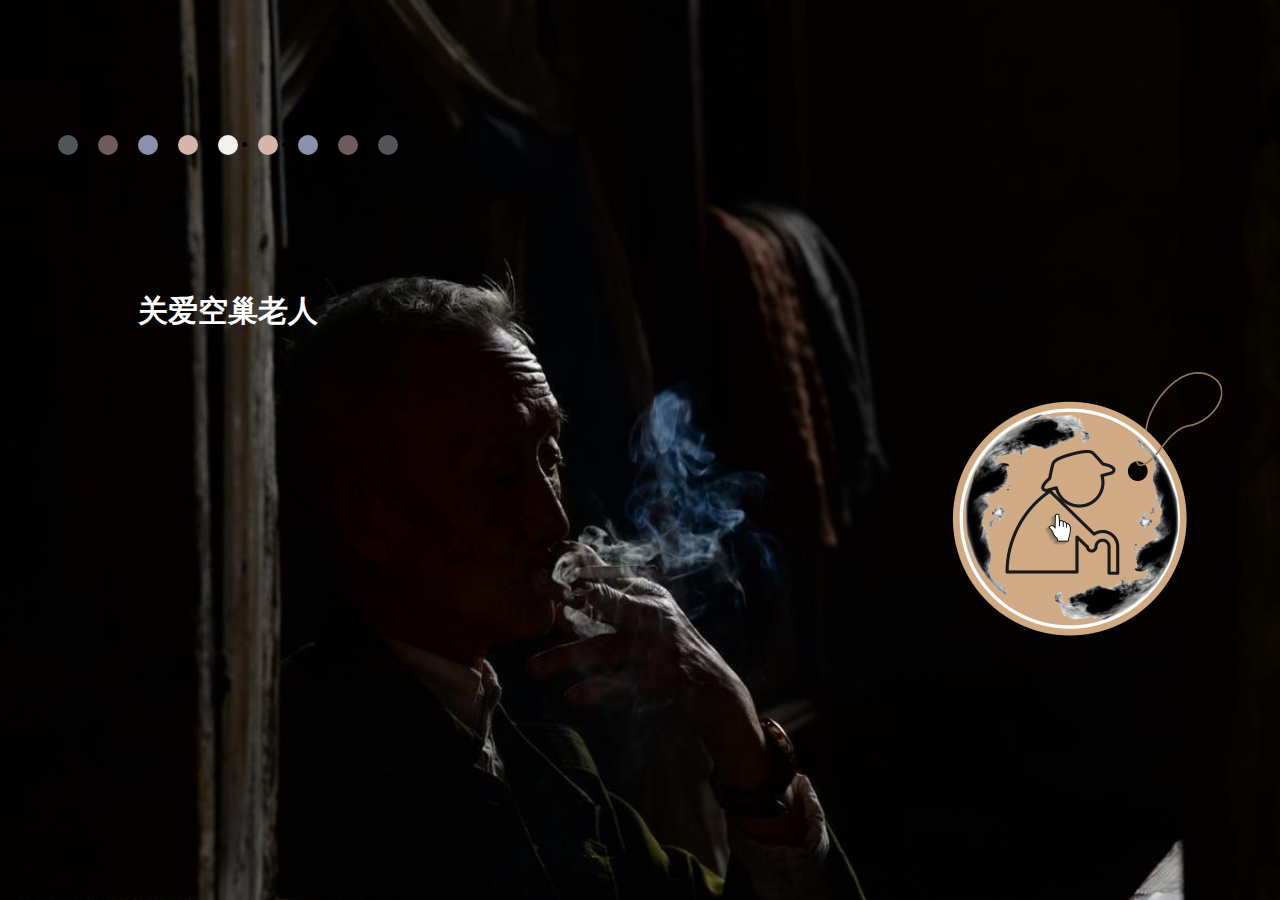
<file: index.html/index.html>
<!DOCTYPE html>
<html>
<head>
    <meta charset="utf-8">
    <title>进入页</title>
    <link rel="stylesheet" href="CSS/setting.css" />
</head>

<body class="heart">
	<div> <ul>
      <li></li>
      <li></li>
      <li></li>
      <li></li>
      <li></li>
      <li></li>
      <li></li>
      <li></li>
      <li></li>
    </ul>
	</div>
	
    <div class="paper-flip">
      <div class="image-layer">
		  <div class="image-p">
			  <p>
				  <a href="aboutUs/inpage.html">点击进入我们</a>
			  </p>
		  </div>
        	<img src="img/photograph.png" alt="进入页图片">
		</div>
	</div>
</body>
</html>
</file>
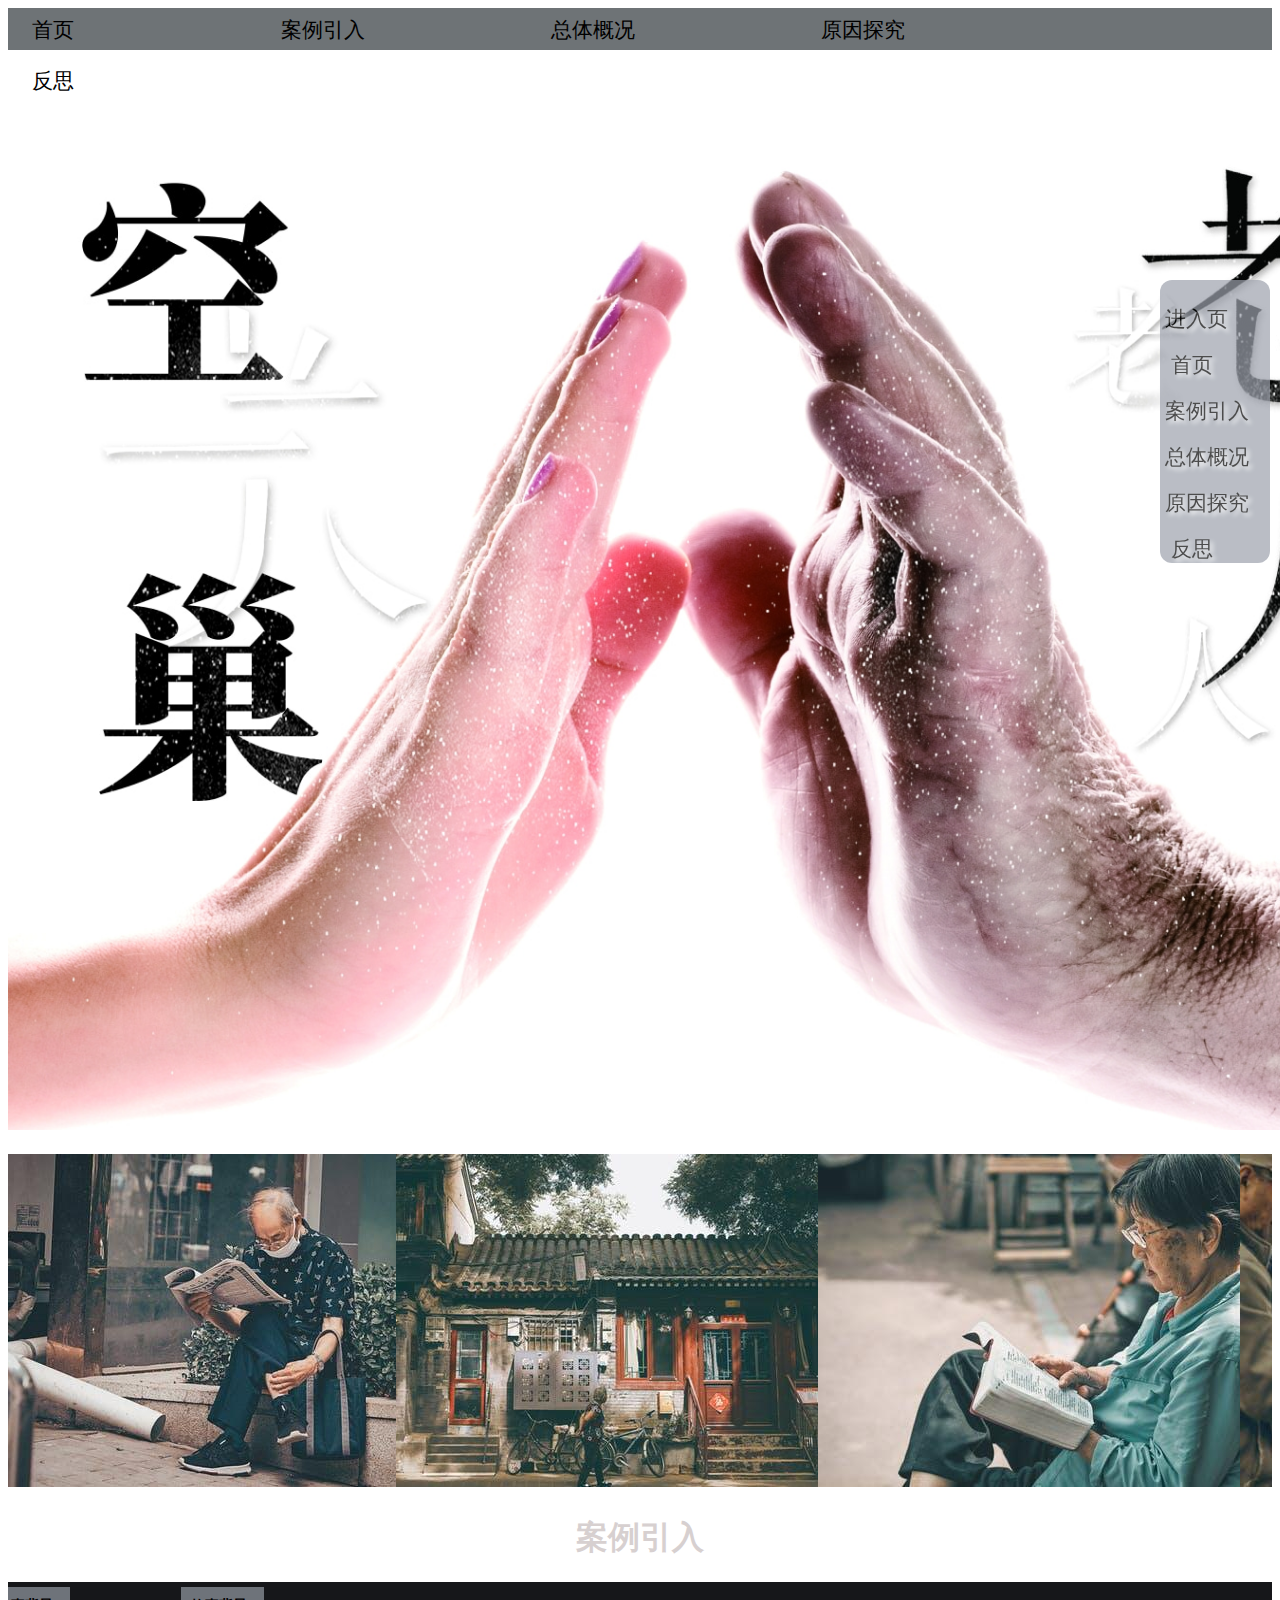
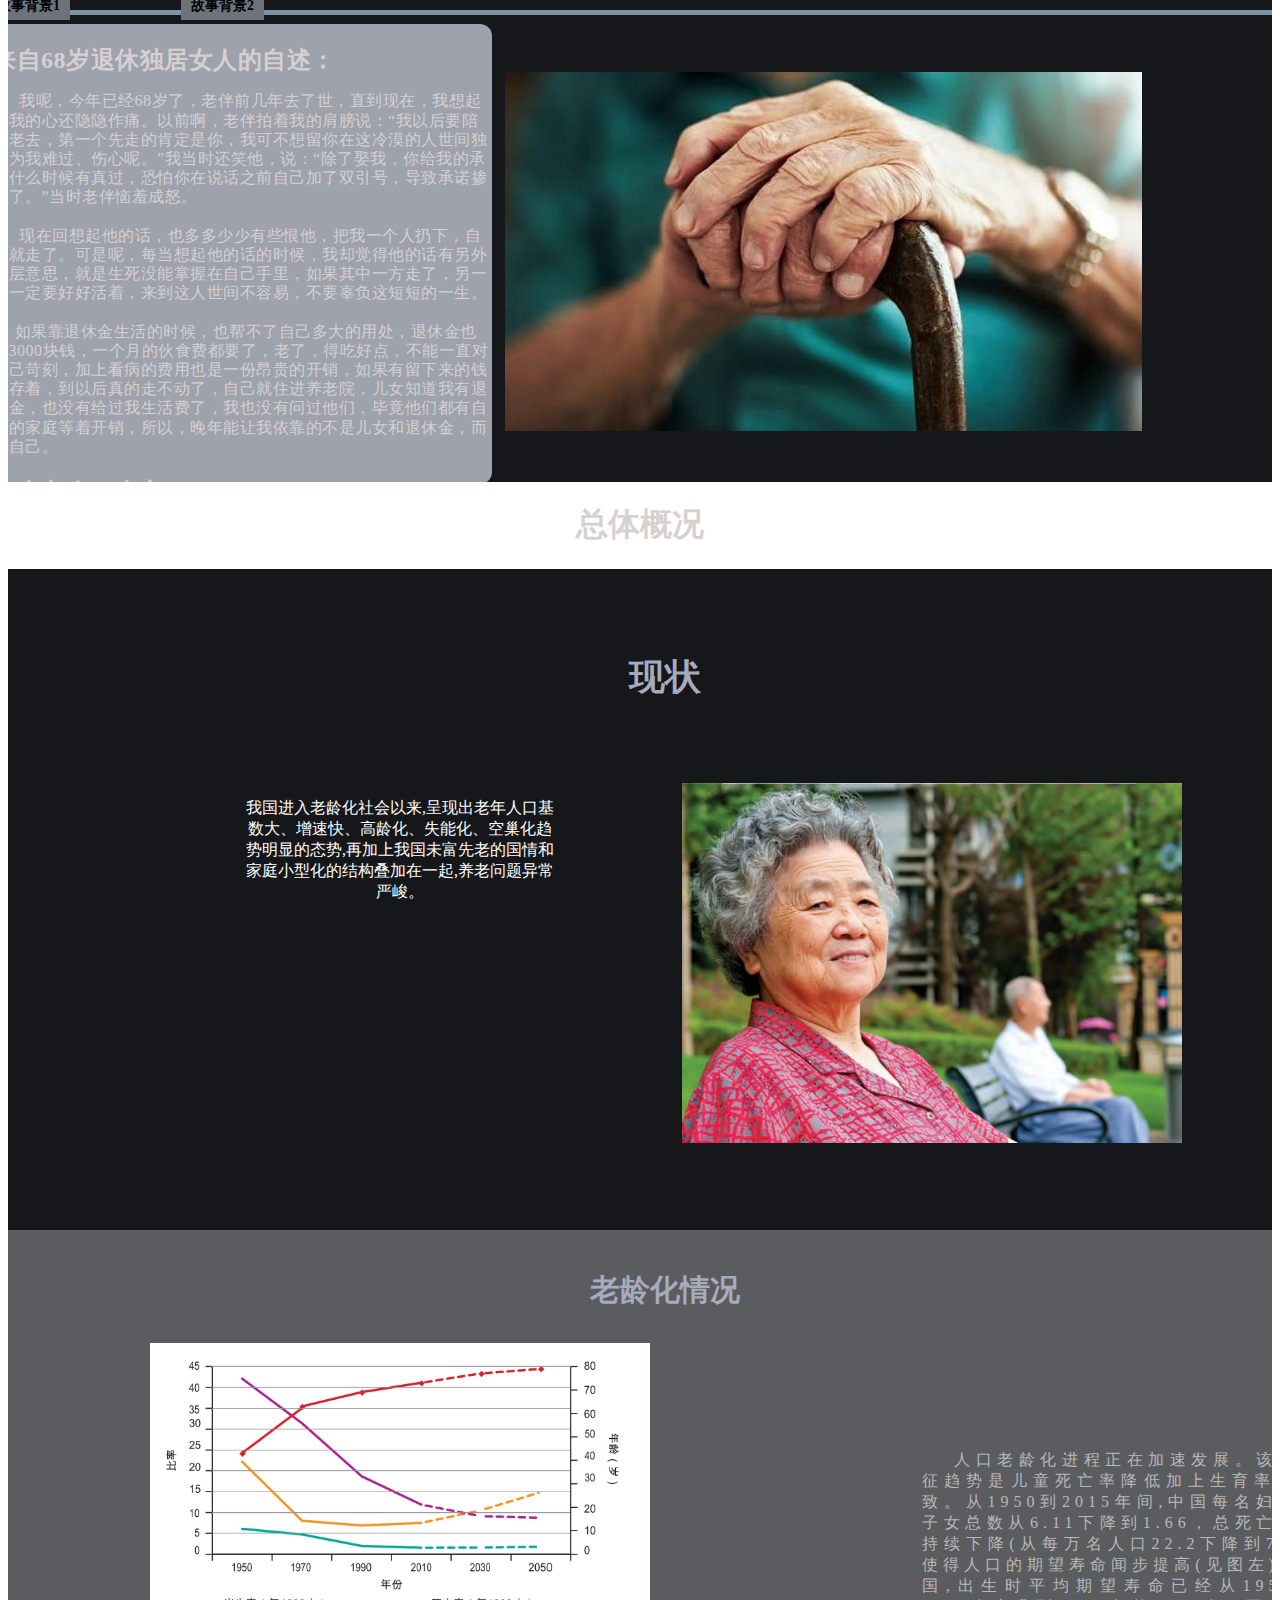
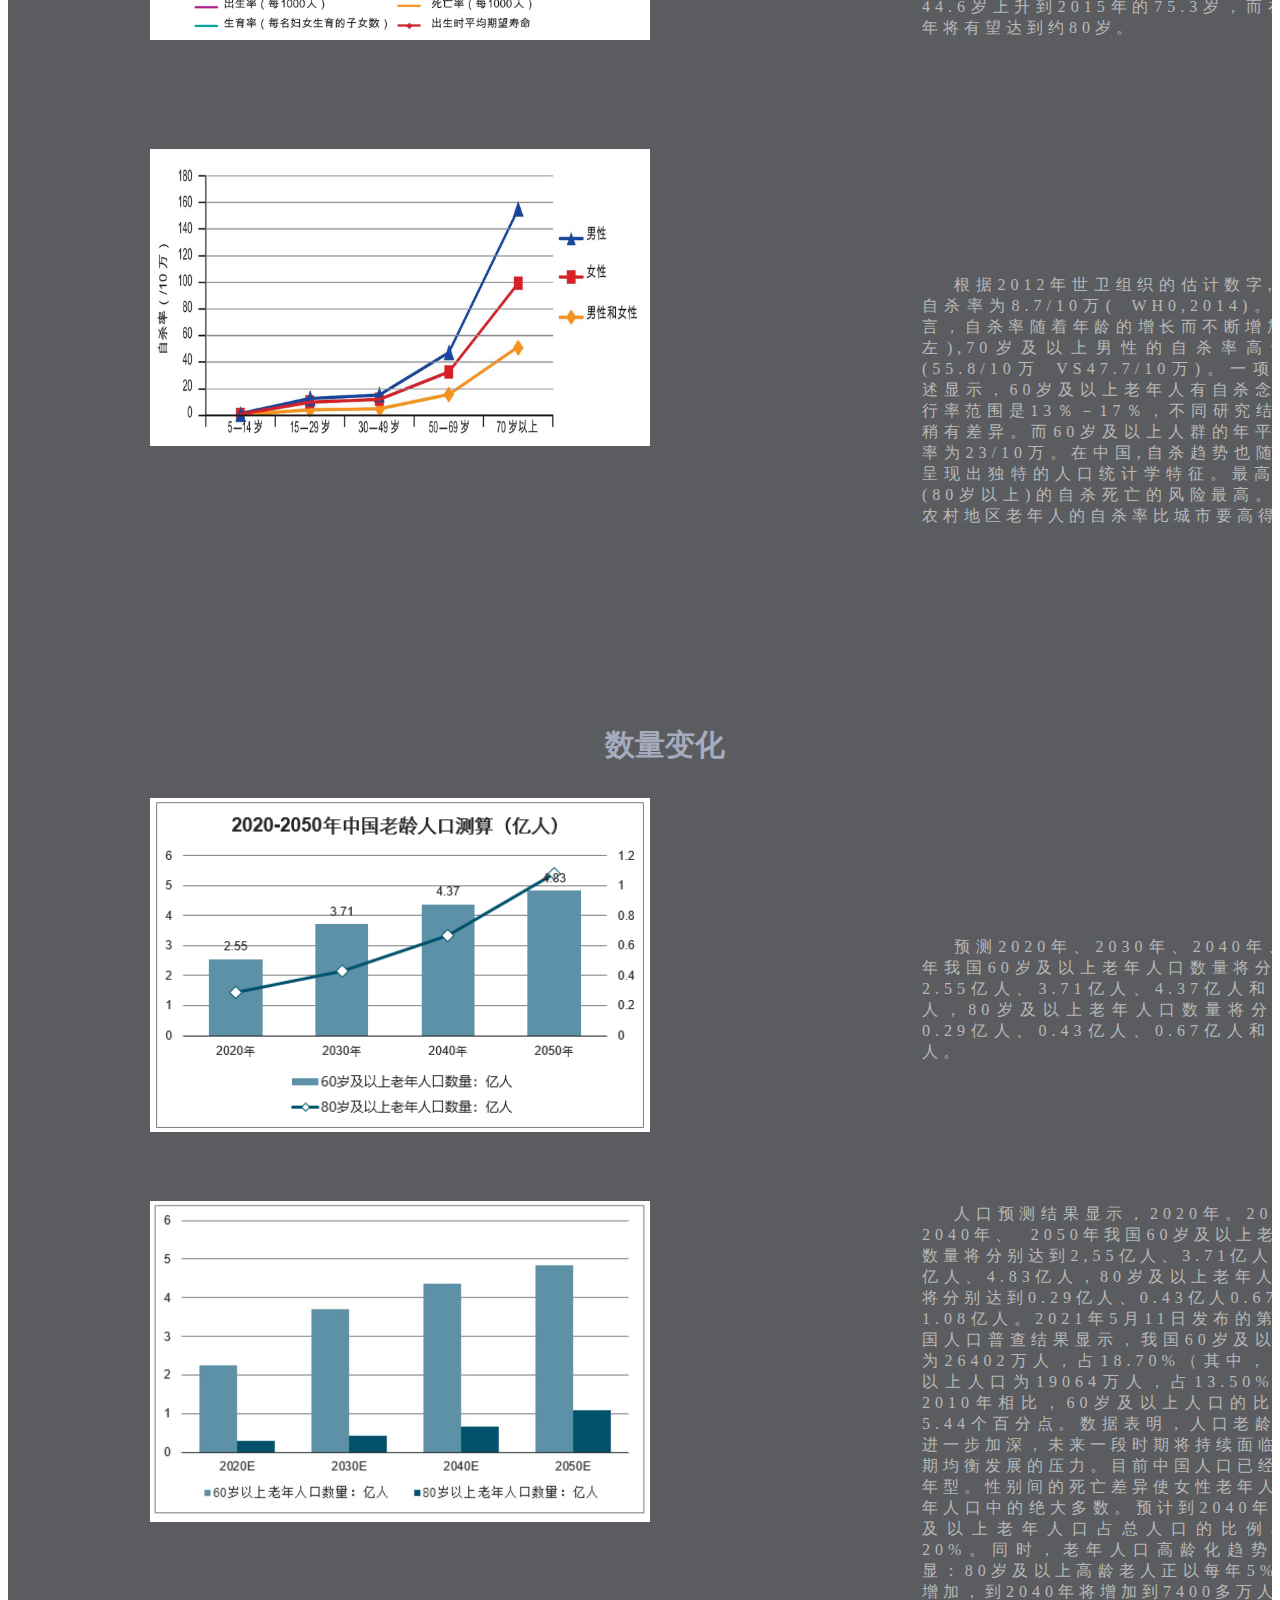
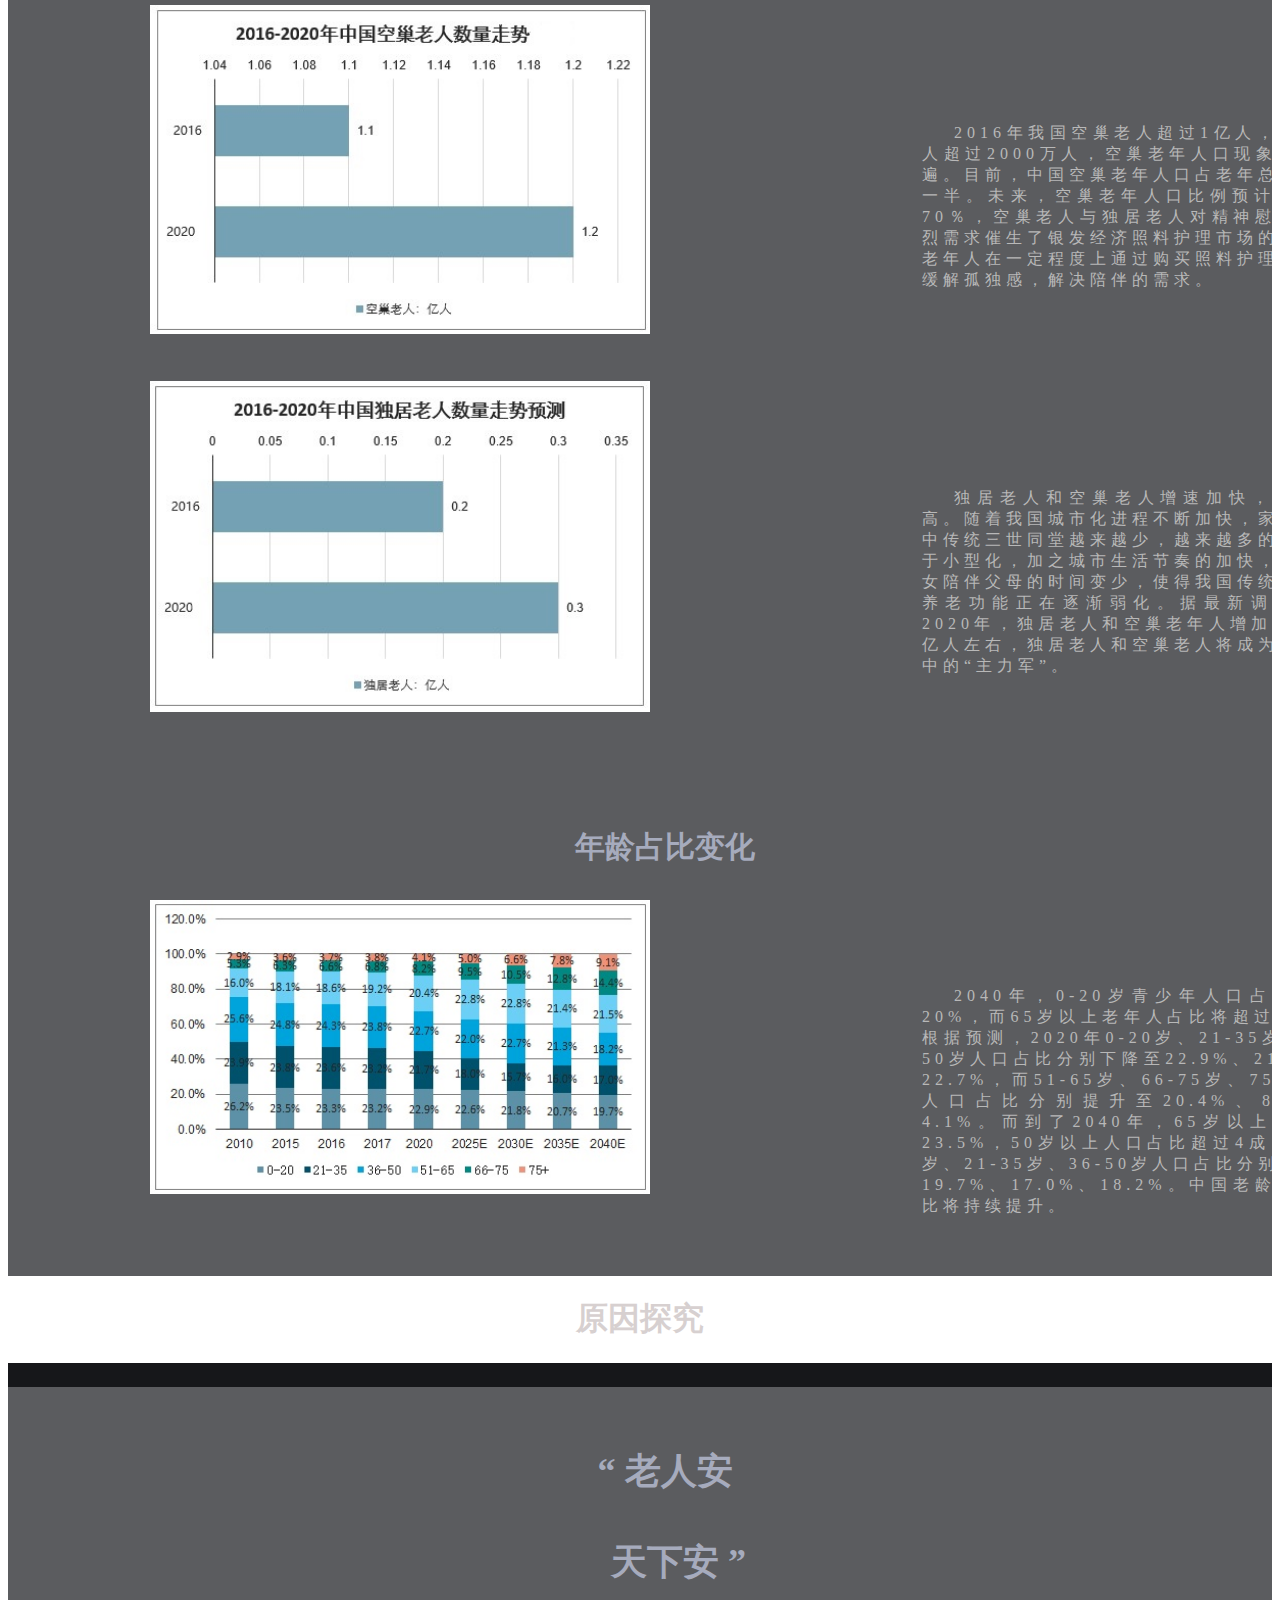
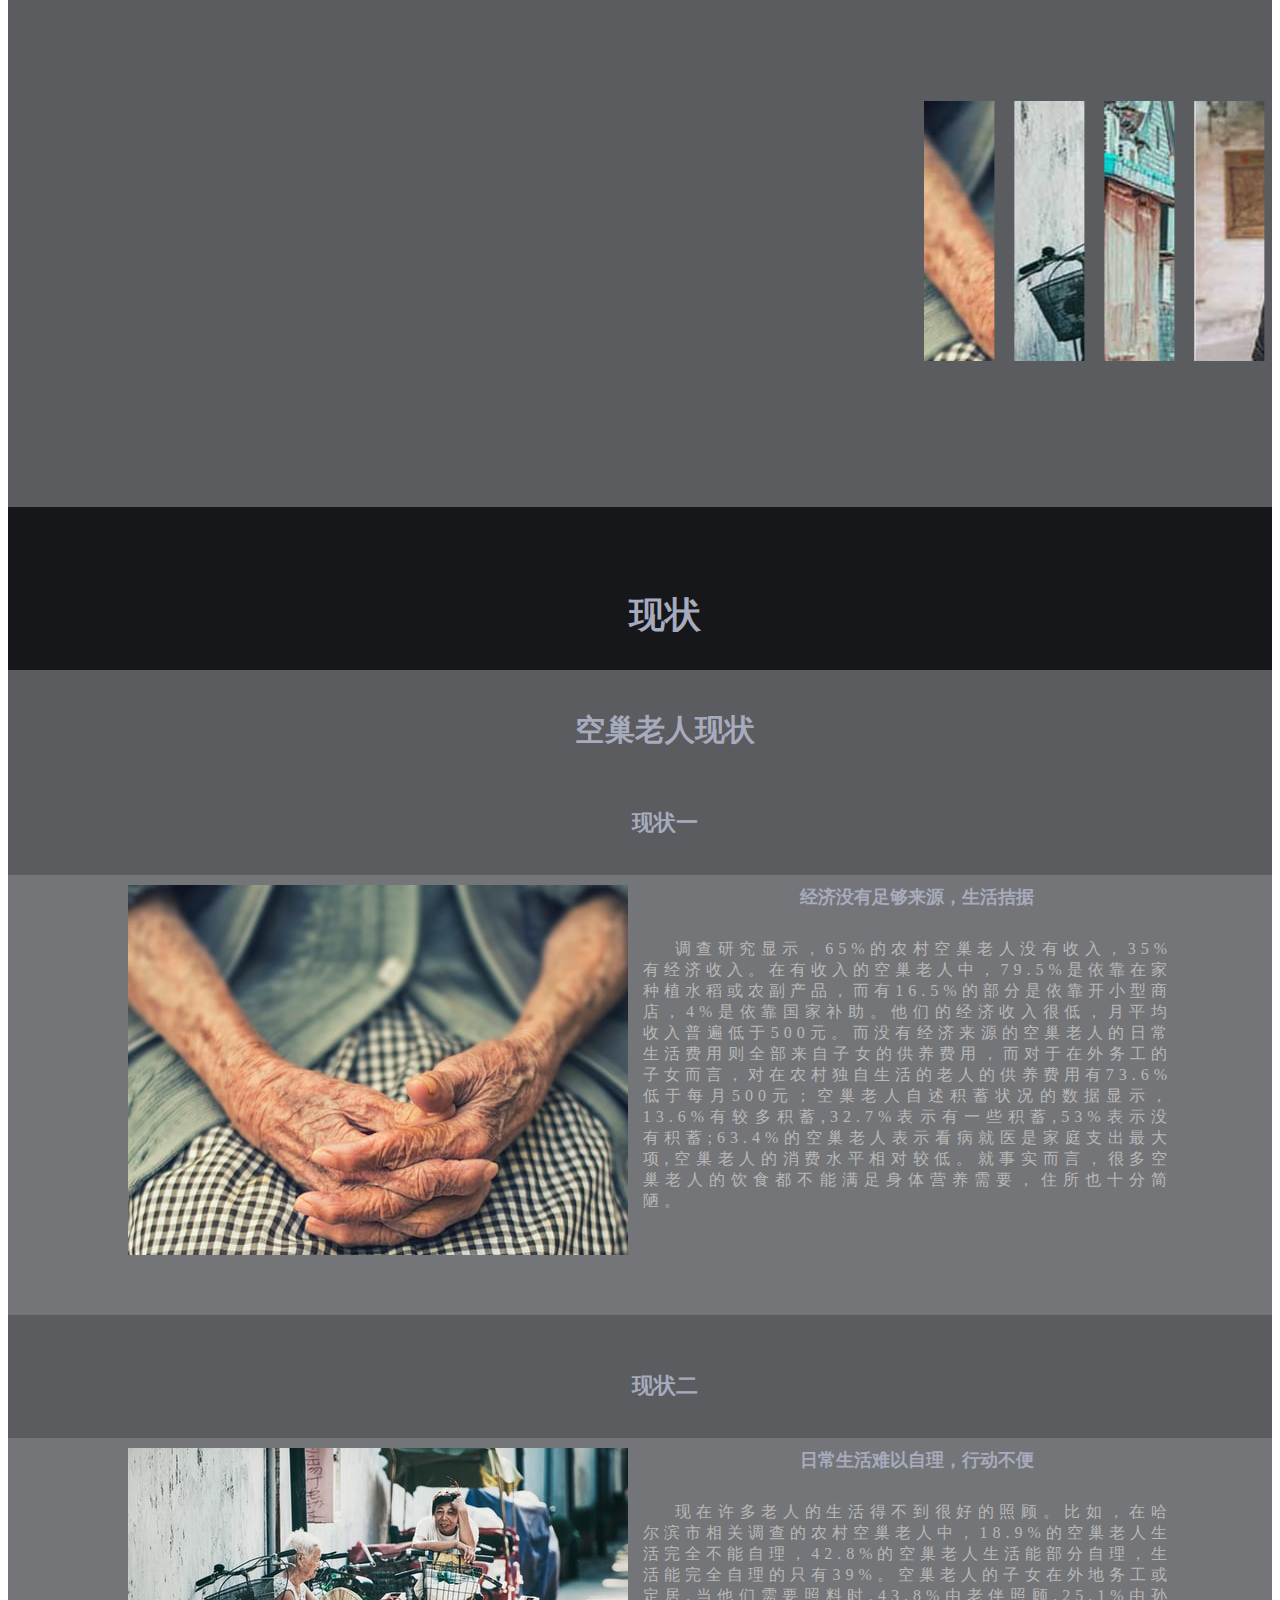
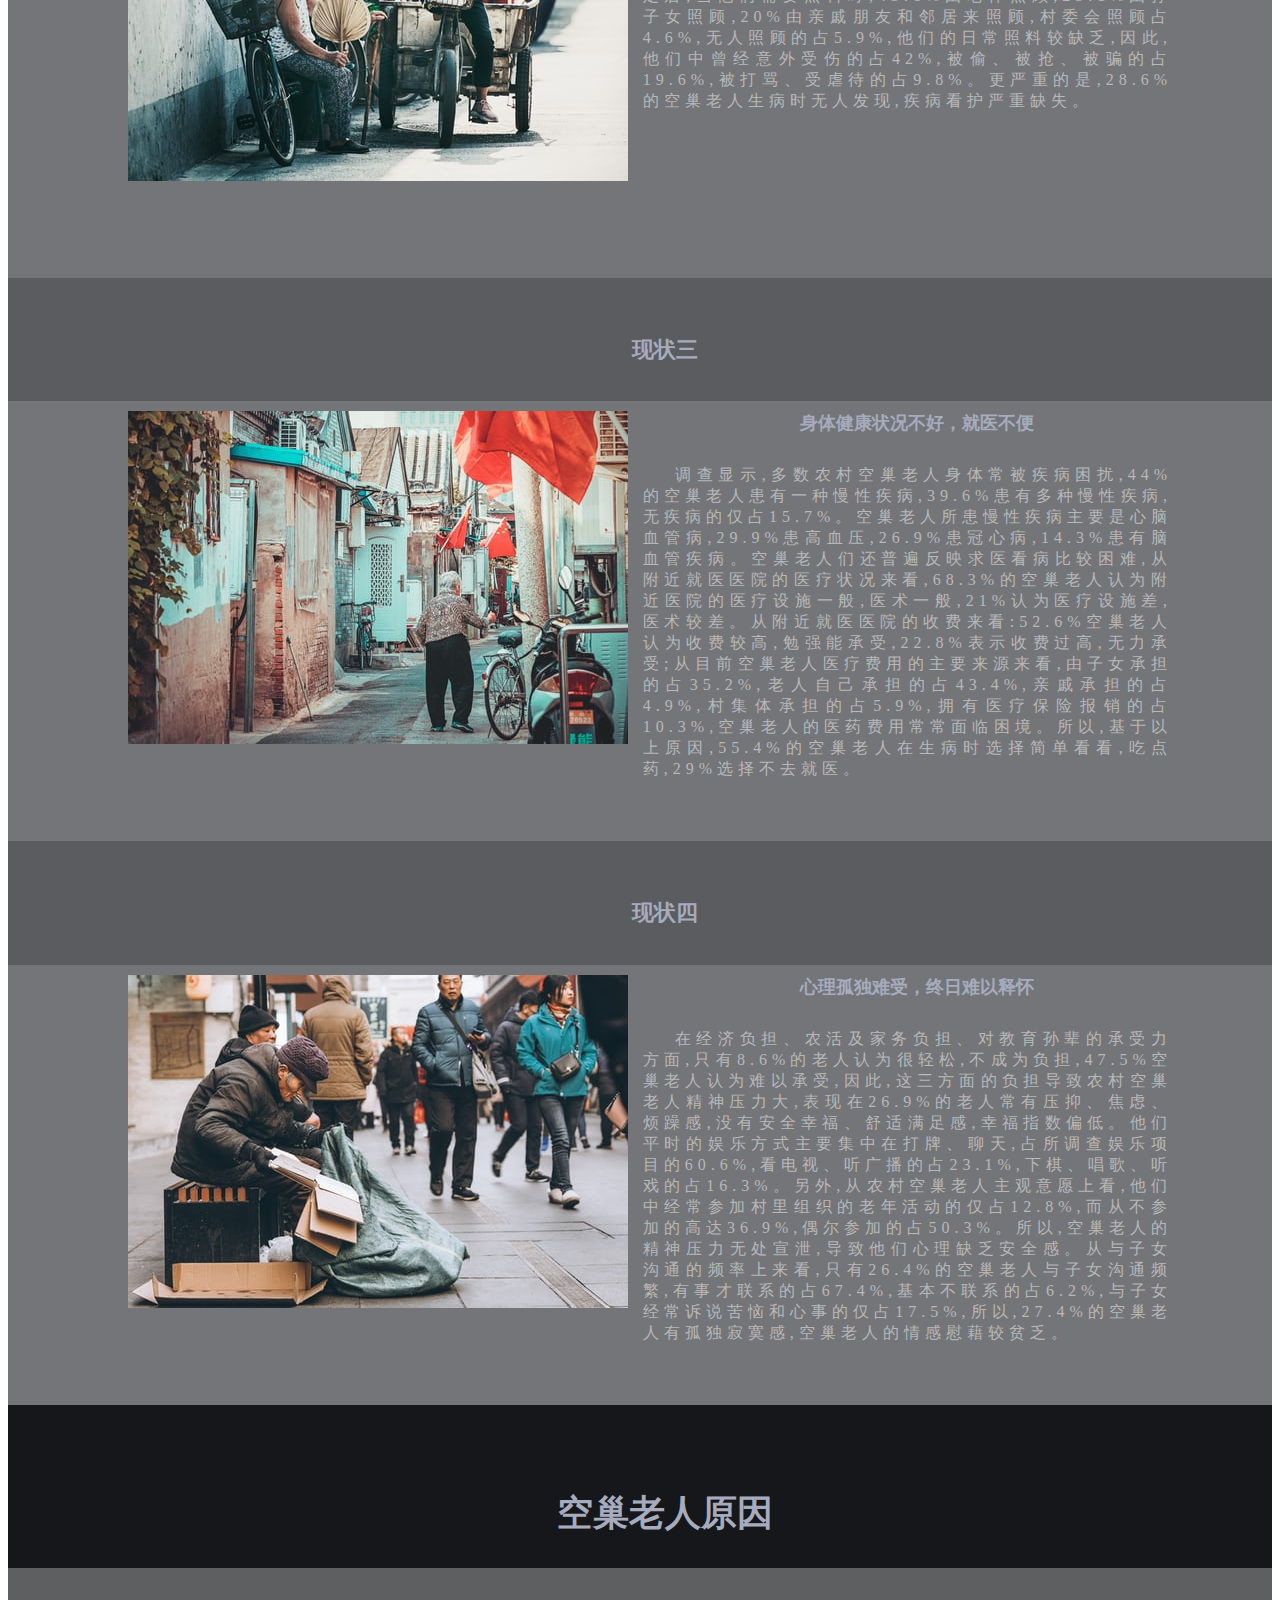
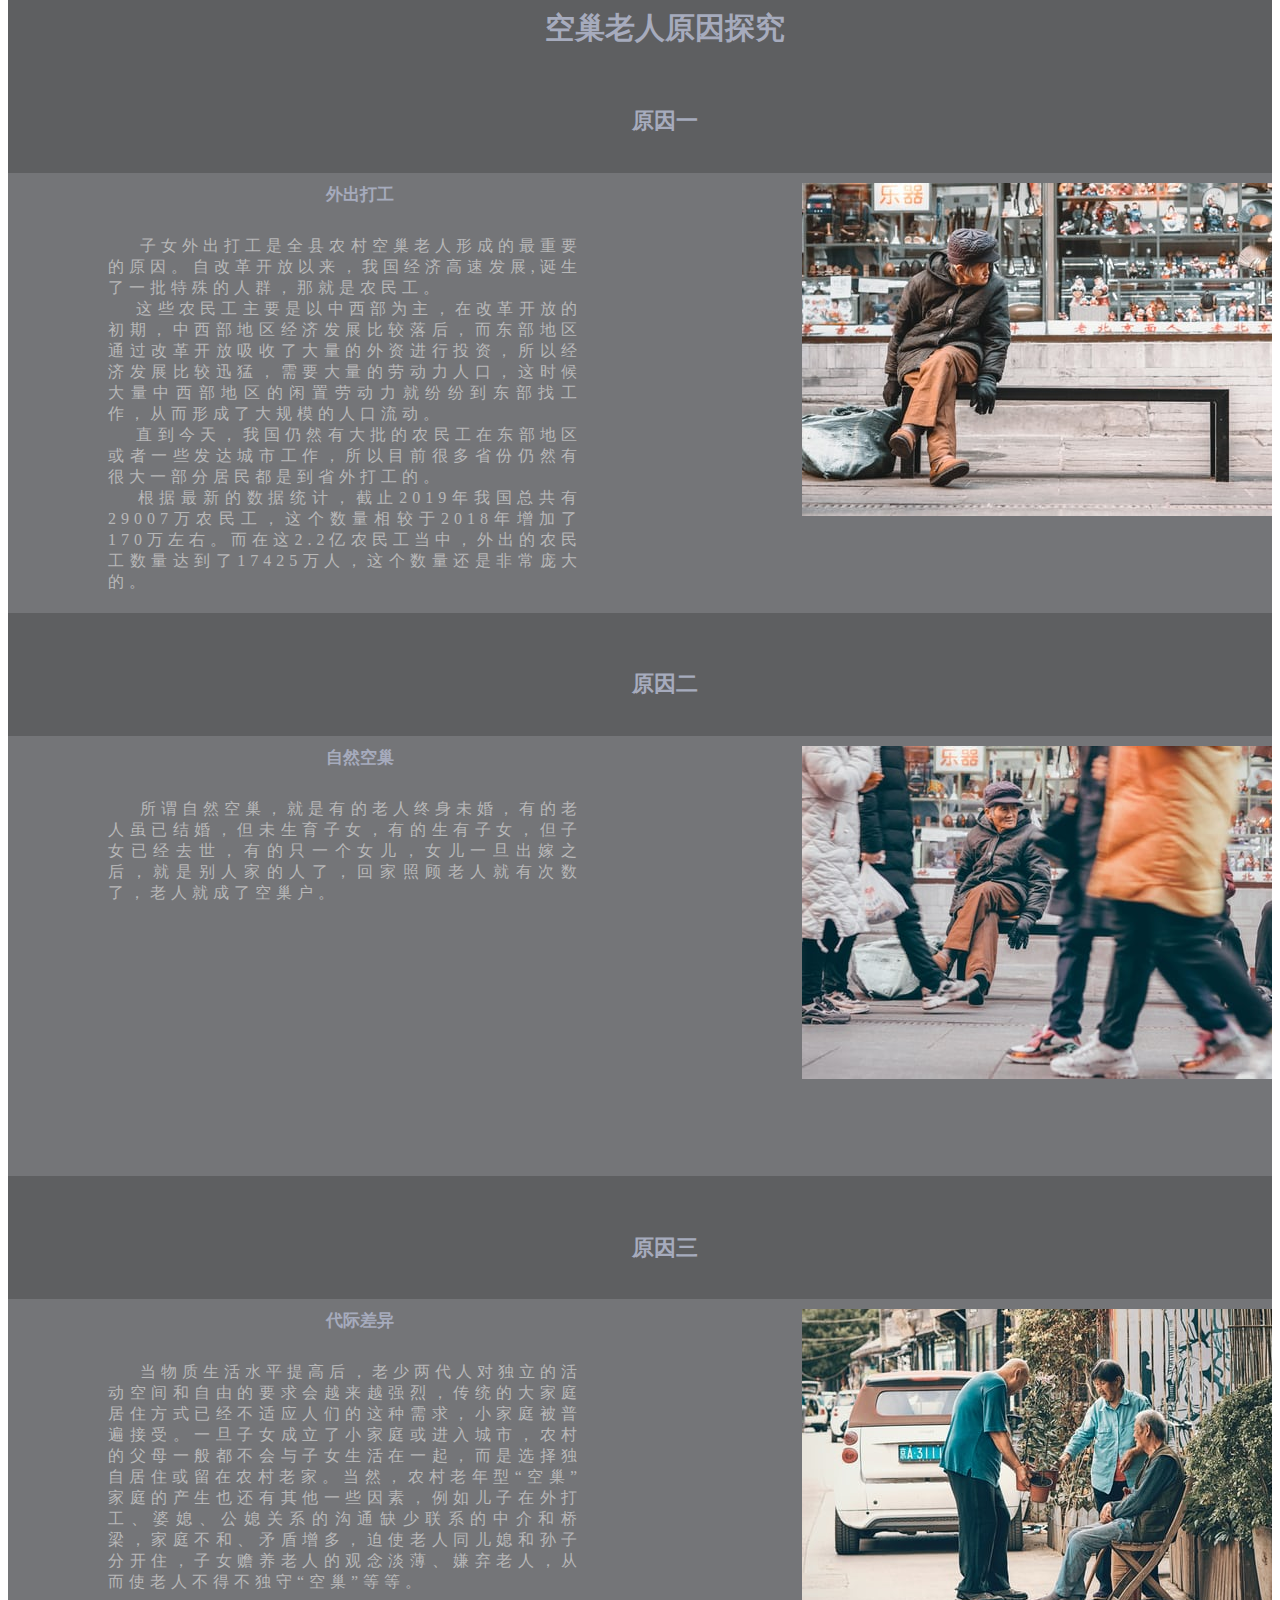
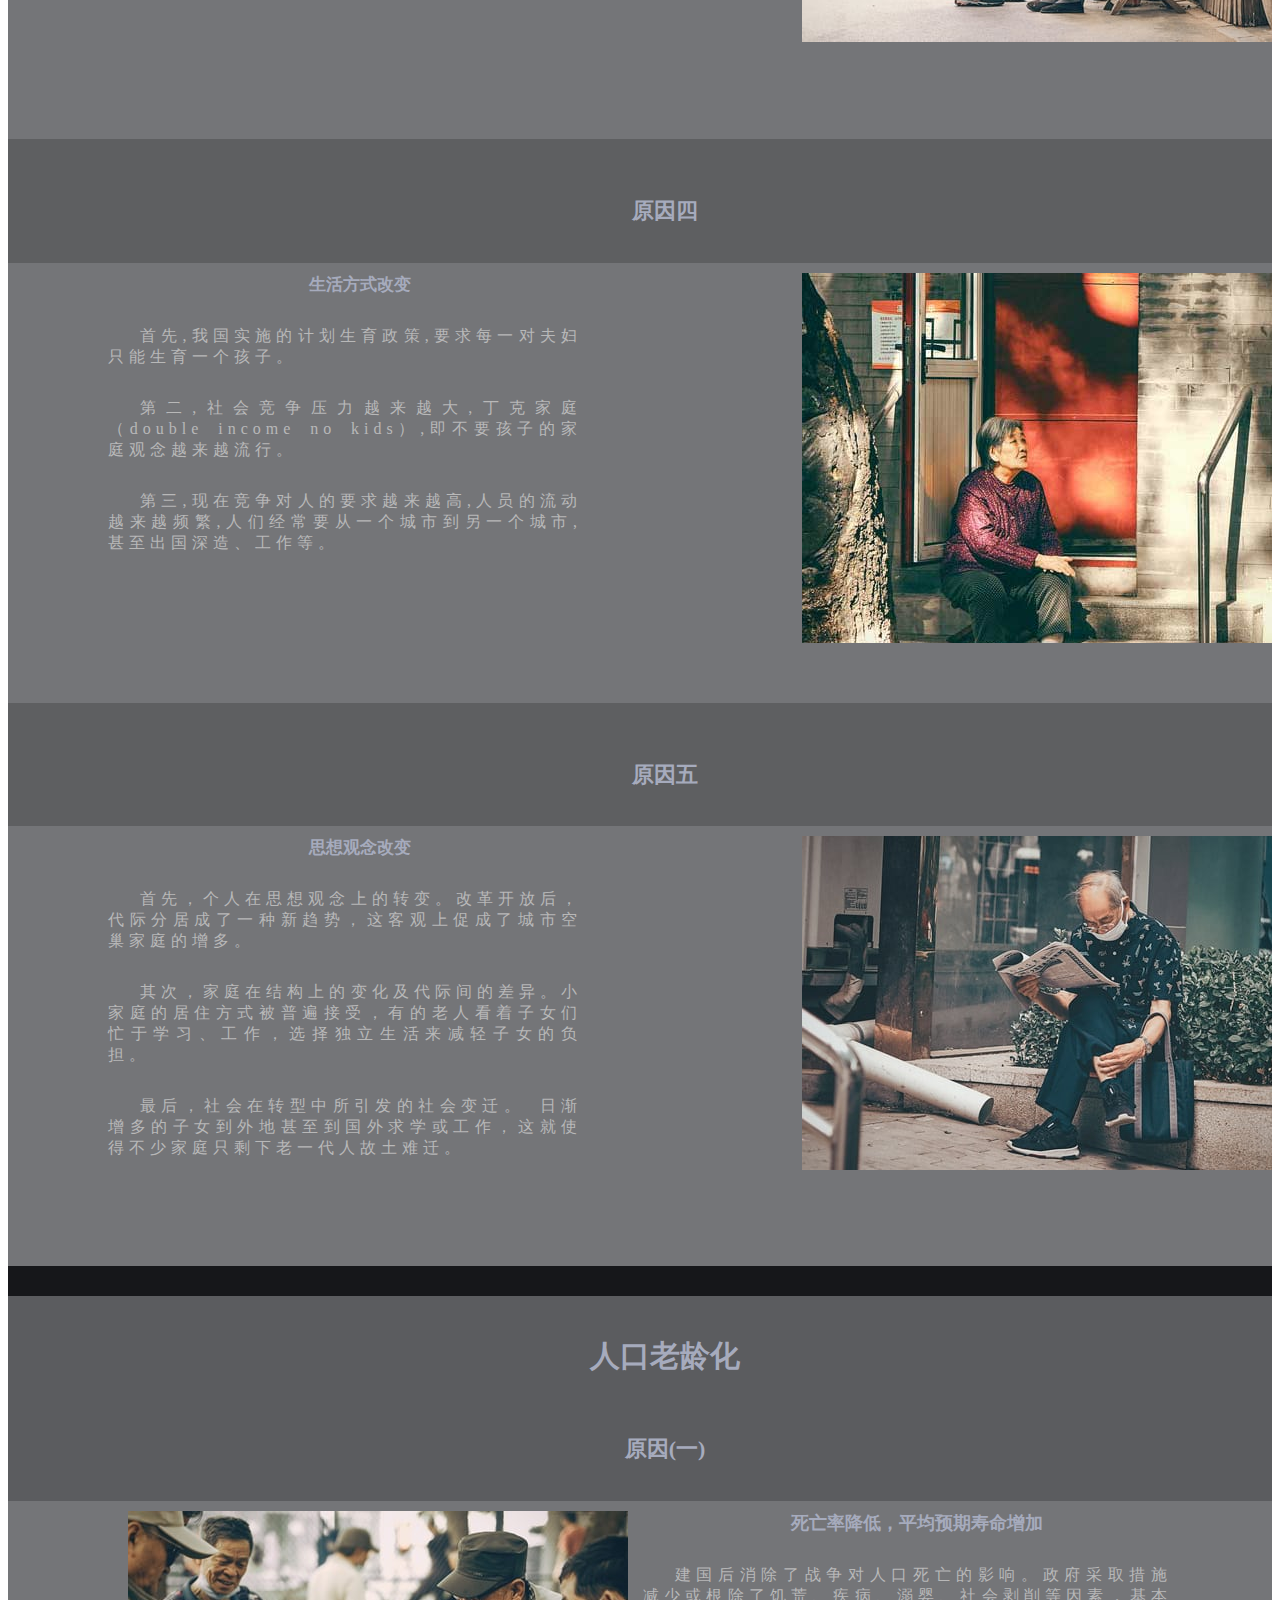
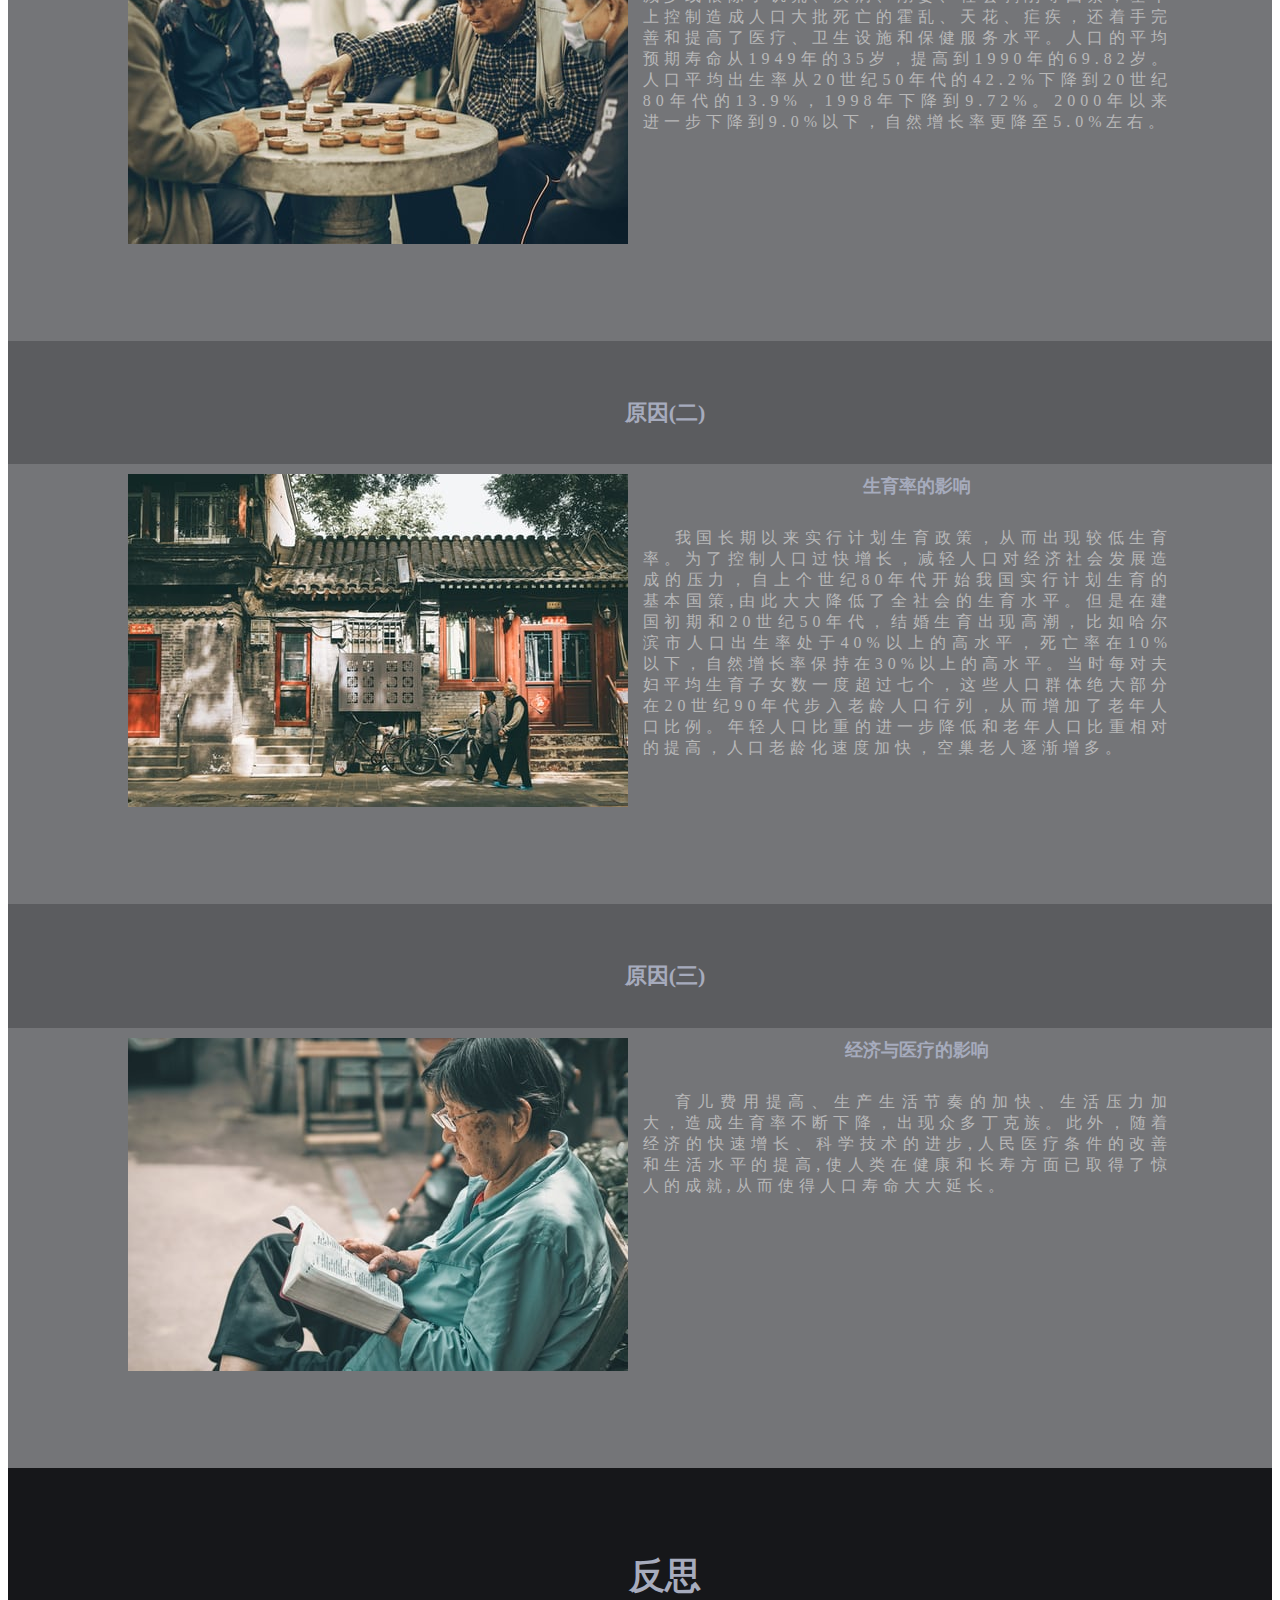
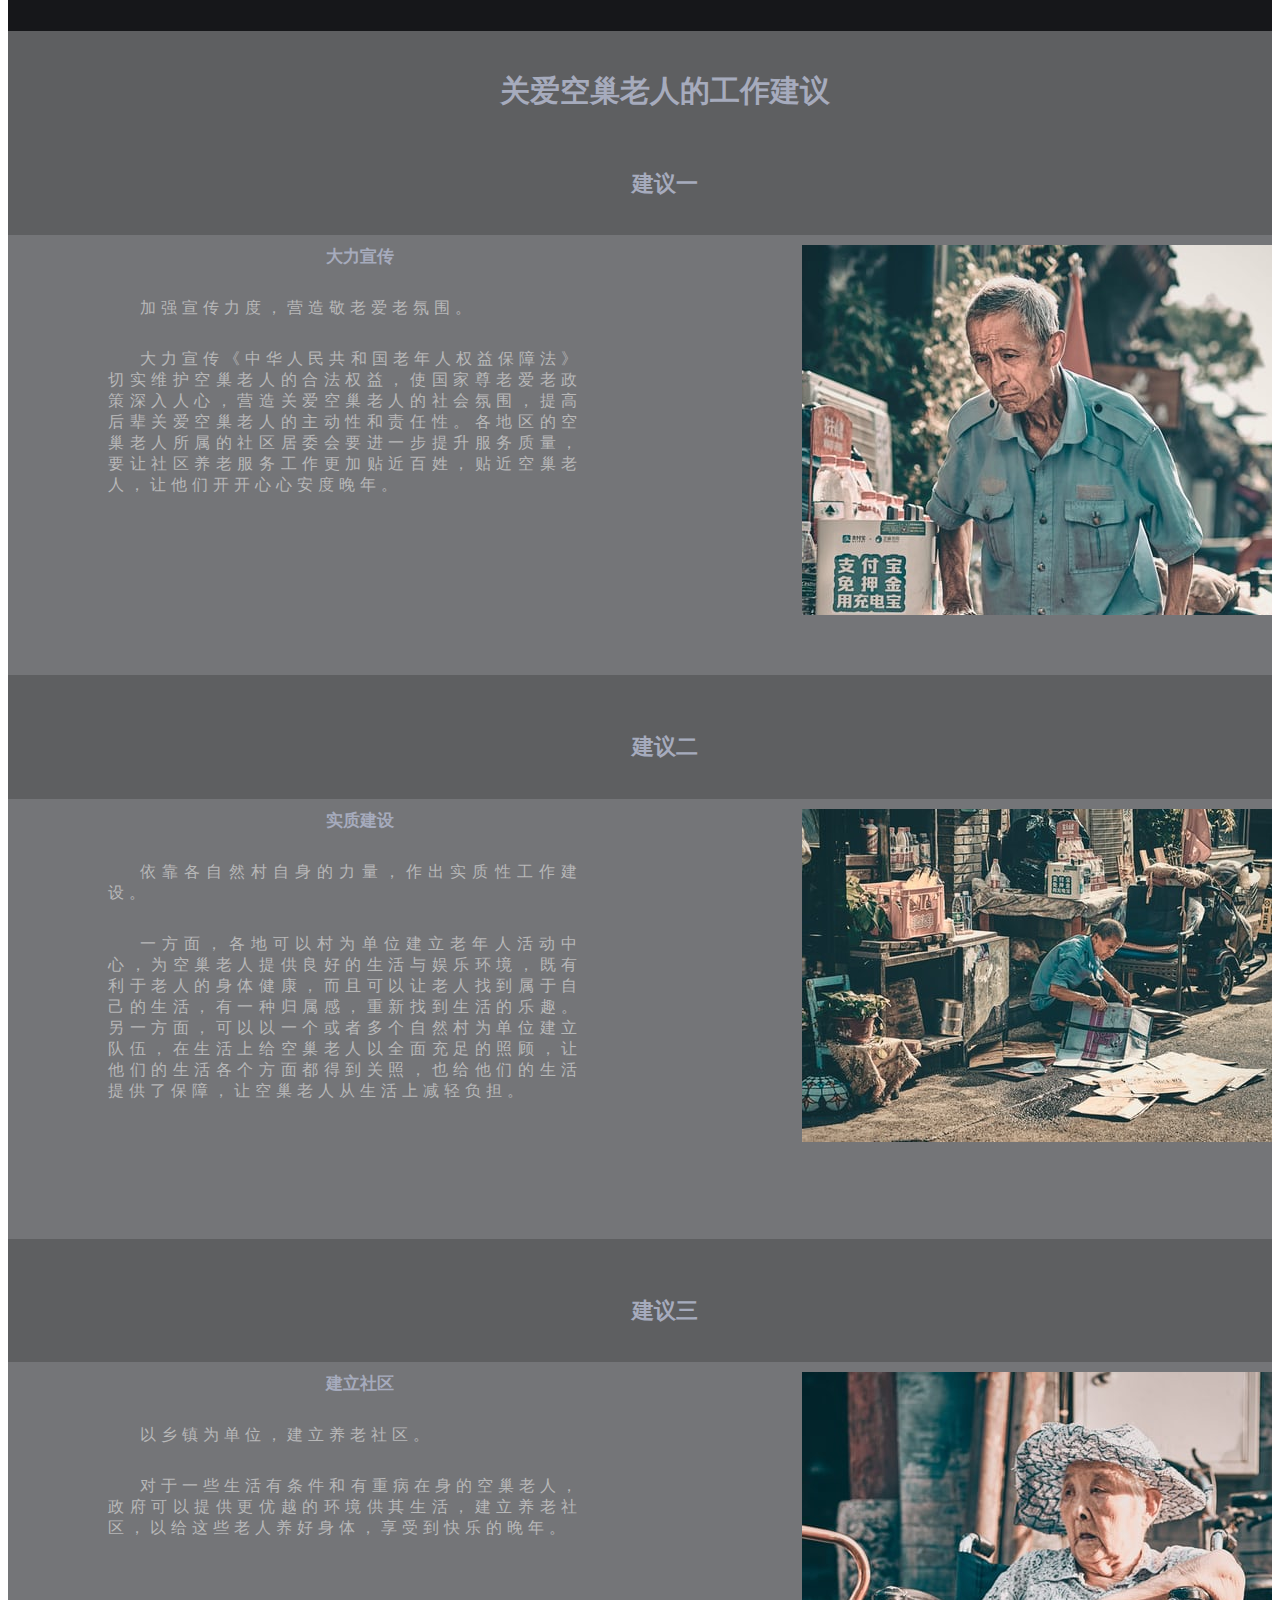
<file: index.html/aboutUs/inpage.html>
<!doctype html>
<html>
	<head>
		<meta charset="utf-8">
		<title>空巢老人网页</title>
		<link rel="stylesheet" href="../CSS/style.css" />
	</head>

	<body>
		<div class="sideBar">
			<a href="../index.html"><br>&nbsp;进入页&nbsp;</a><br><br>
			 <a href="#shouye">&nbsp;&nbsp;首页</a><br><br>
			 <a href="#yinru">&nbsp;案例引入</a><br><br>
			 <a href="#gaikuang">&nbsp;总体概况</a><br><br>
			 <a href="#tanjiu">&nbsp;原因探究</a><br><br>
			<a href="#fansi">&nbsp;&nbsp;反思</a><br>
		</div>
		<div class="box">
			<header class="a" id="nav">
					<ul>
						<li>
							<a href="#shouye">首页</a>
						</li>
					</ul><!--首页链接-->
					<ul>
						<li>
							<a href="#yinru">案例引入</a>
						</li>
					</ul><!--第一个大点完-->
					<ul>
						<li>
							<a href="#gaikuang">总体概况</a>
							<ul>
								<li><a href="#qingkuang">老龄化情况</a></li>
								<li><a href="#bianhua">数量变化</a></li>
								<li><a href="#zhanbi">年龄占比变化</a></li>
							</ul>
						</li>
					</ul><!--第二个大点完-->
					<ul>
						<li>
							<a href="#tanjiu">原因探究</a>
							<ul>
								<li><a href="#xianzhuang">空巢老人现状</a></li>
								<li><a href="#yuanyin">空巢老人原因</a></li>
								<li><a href="#laolinghua">人口老龄化</a></li>
							</ul>
						</li>
					</ul><!--第三个大点完-->
					<ul>
						<li>
							<a href="#fansi">反思</a>
							<ul>
								<li><a href="#jianyi">工作建议</a></li>
							</ul>
						</li>
					</ul><!--第四个大点完-->
			</header>
		</div>
		<p id="shouye">
			<img src="../img/picture.jpg" width="1470" height="1020" alt="封面首页图"/>
		</p>
		<div id="colee_left" style="overflow:hidden;width:1550px; width: 100%;">
			<table>
			<tr><td id="colee_left1">
			<table>
				<tr>
				<td><p><img src="../img/one.jpg" alt="老人图片"></p></td>
				<td><p><img src="../img/two.jpg" alt="老人图片"></p></td>
				<td><p><img src="../img/three.jpg" alt="老人图片"></p></td>
				<td><p><img src="../img/four.jpg" alt="老人图片"></p></td>
				<td><p><img src="../img/five.jpg" alt="老人图片"></p></td>
				</tr>
			</table>
			</td>
			<td id="colee_left2"></td>
			</tr>
			</table>
	</div>
		<script>
			
			var speed=20<!--数值越大速度越慢-->
			var colee_left2=document.getElementById("colee_left2");
			var colee_left1=document.getElementById("colee_left1");
			var colee_left=document.getElementById("colee_left");
			colee_left2.innerHTML=colee_left1.innerHTML
			function Marquee3(){
			if(colee_left2.offsetWidth-colee_left.scrollLeft<=0)//offsetWidth 是对象的可见宽度
			colee_left.scrollLeft-=colee_left1.offsetWidth//scrollWidth 是对象的实际内容的宽，不包边线宽度
			else{
			colee_left.scrollLeft++
			}
			}
			var MyMar3=setInterval(Marquee3,speed)
			colee_left.onmouseover=function() {clearInterval(MyMar3)}
			colee_left.onmouseout=function() {MyMar3=setInterval(Marquee3,speed)}
			</script><!--图片滚动设计--><!--首页的相关设定-->
		
		<div id="d1">
				<h1 id="yinru">案例引入</h1>
				<div class="container">
					<div class="introduction">
						<div class="picture"><img src="../img/img8.jpeg" alt="老人图片"></div>
						<div>
							<ul class="tab">
							<li><a onclick="document.getElementById('text1').style.display='block';
								document.getElementById('text2').style.display='none'">故事背景1</a></li>
							<li><a onclick="document.getElementById('text2').style.display='block';
								document.getElementById('text1').style.display='none'">故事背景2</a></li>
							</ul>
						</div>
						<div id="case">
						<div id="text1" style="float: left;text-indent: 50px;font-size:16px; letter-spacing: 0.5px;line-height:1.2;text-align: left;font-family: YouYuan;display:inline;overflow: hidden">
							<b class="text_1">&nbsp;<br>来自68岁退休独居女人的自述：</b><br><br>
					&nbsp;&nbsp;&nbsp;&nbsp;&nbsp;&nbsp;我呢，今年已经68岁了，老伴前几年去了世，直到现在，我想起他我的心还隐隐作痛。以前啊，老伴拍着我的肩膀说：“我以后要陪你老去，第一个先走的肯定是你，我可不想留你在这冷漠的人世间独自为我难过、伤心呢。”我当时还笑他，说：“除了娶我，你给我的承诺什么时候有真过，恐怕你在说话之前自己加了双引号，导致承诺掺水了。”当时老伴恼羞成怒。<br><br>
							&nbsp;&nbsp;&nbsp;&nbsp;&nbsp;&nbsp;现在回想起他的话，也多多少少有些恨他，把我一个人扔下，自己就走了。可是呢，每当想起他的话的时候，我却觉得他的话有另外一层意思，就是生死没能掌握在自己手里，如果其中一方走了，另一方一定要好好活着，来到这人世间不容易，不要辜负这短短的一生。<br><br>
							&nbsp;&nbsp;&nbsp;&nbsp;&nbsp;如果靠退休金生活的时候，也帮不了自己多大的用处，退休金也就3000块钱，一个月的伙食费都要了，老了，得吃好点，不能一直对自己苛刻，加上看病的费用也是一份昂贵的开销，如果有留下来的钱就存着，到以后真的走不动了，自己就住进养老院，儿女知道我有退休金，也没有给过我生活费了，我也没有问过他们，毕竟他们都有自己的家庭等着开销，所以，晚年能让我依靠的不是儿女和退休金，而是自己。</div>
						<div id="text2" style="float: left;text-indent: 2em;font-size:16px; letter-spacing: 0.5px;line-height: 1.2;text-align: left;font-family: YouYuan;display:inline;overflow: hidden">
					<b class="text_1">&nbsp;<br>一个老人一个家</b><br><br>

					&nbsp;&nbsp;&nbsp;&nbsp;&nbsp;&nbsp;“以前身体好，不觉得有啥；现在年纪大了，一身的毛病，真怕哪一天死在屋里都没人知道。”已经79岁的张女士正在厨房淘米，记者看到她动作有些迟缓，眼神不济。张女士的女儿在外地工作，儿子一家在市区南边居住，距离较远。自老伴于2010年去世后，张女士就开始了独居生活。记者问她，最怕什么？张女士说，怕孤独。现在很多时候她都是待在家里，要么一个人发呆，要么看电视。“我最多扶着个凳子挪到单元门口，看看来来往往的人。”张女士苦笑着告诉记者。<br><br>

					&nbsp;&nbsp;&nbsp;&nbsp;&nbsp;&nbsp;张女士说，现在基本是一个老人一个家。早些年大家身体相对硬朗时，都会出来聊聊天、参加一些公益活动。但最近这几年，老姐妹们离世的离世、重病的重病，能出来唠家常的越来越少。“女儿在深圳，一直想让我过去，可人老了就不想挪窝了。儿子虽然在身边，可每天很忙，每周抽空给我买两次菜。现在我有点害怕，怕哪一天死了都没人知道。”前几年，张女士听说一位空巢老人死在家里好几天才被子女发现。有段时间，她和邻居、朋友都在讨论这个事。<br><br>
					&nbsp;&nbsp;&nbsp;&nbsp;&nbsp;“白天能出门就出门，有时候腿疼得实在挪不动，也只能待在家里。家里一天到晚开着电视，这样不至于太安静。”说这话时，张女士话语里充满了无奈。
					</div>
				</div>
			</div>
		</div>
	</div>
			<div id="d2">
			<h1 id="gaikuang">总体概况</h1>
				<div class="container">
		<main>
		<h1>现状</h1>
		<table><tbody>
				<tr>
					<td>
				<p class="leftText">我国进入老龄化社会以来,呈现出老年人口基数大、增速快、高龄化、失能化、空巢化趋势明显的态势,再加上我国未富先老的国情和家庭小型化的结构叠加在一起,养老问题异常严峻。
					</p></td><!--左边概述-->
					<td>
				<div class="pictuer_One">				
					<img src="../img/imgOne.jpg" width="500" alt="老人图片">
					<img src="../img/imgTwo.jpg" width="500" alt="老人图片">
			</div></td><!--概述示图-->
				</tr></tbody>
		</table>
			<div class="partTwo">
			<h3 id="qingkuang">老龄化情况</h3>
		<table>
		  <tr><td>
			<div class="img-group">
			<div class="img-tip"><h5>1950年至2050年中国人口特征变化</h5></div>
			<div class="img-1">	
			<img src="../img/imgThree.jpg" width="500" alt="人口特征变化图" title="1950年至2050年中国人口特征变化"></div>
			</div></td><!--第一张图-->
			<td>
				<div class="special">
			  <p> 
人口老龄化进程正在加速发展。该人口特征趋势是儿童死亡率降低加上生育率下降所致。从1950到2015年间,中国每名妇女生育子女总数从6.11下降到1.66，总死亡率也在持续下降(从每万名人口22.2下降到7.2),这使得人口的期望寿命闻步提高(见图左)。在中国,出生时平均期望寿命已经从1950年的44.6岁上升到2015年的75.3岁，而在2050年将有望达到约80岁。</p></div><!--第一段文字-->
				</td></tr>
		  <tr><td>
			<div class="img-group">
			<div class="img-tip"><h5>中国年龄别粗自杀率（/10万）</h5></div>
			<div class="img-2">	
			<img src="../img/imgFour.jpg" width="500" alt="自杀率变化图" title="中国年龄别粗自杀率（/10万）"></div>
			</div></td><!--第二张图-->
			  <td>
			<div class="special">
			  <p> 
根据2012年世卫组织的估计数字,中国的自杀率为8.7/10万( WH0,2014)。总体而言，自杀率随着年龄的增长而不断增加(见图左),70岁及以上男性的自杀率高于女性(55.8/10万 VS47.7/10万)。一项系统综述显示，60岁及以上老年人有自杀念头的流行率范围是13％－17％，不同研究结果之间稍有差异。而60岁及以上人群的年平均自杀率为23/10万。在中国,自杀趋势也随年龄而呈现出独特的人口统计学特征。最高年龄组(80岁以上)的自杀死亡的风险最高。而且，农村地区老年人的自杀率比城市要高得多。
</p></div><!--第二段文字-->
         </td>
		</tr>
		</table>
<h3 id="bianhua">数量变化</h3>
     <table>
		  <tr><td>
			<div class="img-group">
			<div class="img-tip"><h5>2020-2050年中国老龄人口测算</h5></div>
			<div class="img-1">	
			<img src="../img/imgFive.png" width="500" alt="老龄人口变化图" title="2020-2050年中国老龄人口测算"></div>
			</div></td><td><!--第三张图-->
			<div class="special">
			  <p> 
预测2020年、2030年、2040年、2050年我国60岁及以上老年人口数量将分别达到2.55亿人、3.71亿人、4.37亿人和4.83亿人，80岁及以上老年人口数量将分别达到0.29亿人、0.43亿人、0.67亿人和1.08亿人。</p></div><!--第三段文字-->
				</td></tr>
			  <tr><td>
			<div class="img-group">
			<div class="img-tip"><h5>2020-2050年我国60岁以上老年人口数量及80岁以上老年人口数量</h5></div>
			<div class="img-1">	
			<img src="../img/imgSix.jpg" width="500" alt="两年龄段变化图" title="2020-2050年我国60岁以上老年人口数量及80岁以上老年人口数量"></div>
			</div></td><!--第四张图-->
		 <td><div class="special">
			  <p> 
人口预测结果显示，2020年。2030年、2040年、 2050年我国60岁及以上老年人口数量将分别达到2,55亿人、3.71亿人、4.37亿人、4.83亿人，80岁及以上老年人口数量将分别达到0.29亿人、0.43亿人0.67亿人和1.08亿人。2021年5月11日发布的第七次全国人口普查结果显示，我国60岁及以上人口为26402万人，占18.70%（其中，65岁及以上人口为19064万人，占13.50%）。与2010年相比，60岁及以上人口的比重上升5.44个百分点。数据表明，人口老龄化程度进一步加深，未来一段时期将持续面临人口长期均衡发展的压力。目前中国人口已经进入老年型。性别间的死亡差异使女性老年人成为老年人口中的绝大多数。预计到2040年，65岁及以上老年人口占总人口的比例将超过20%。同时，老年人口高龄化趋势日益明显：80岁及以上高龄老人正以每年5%的速度增加，到2040年将增加到7400多万人。
</p></div><!--第四段文字-->
				</td></tr>
		  <tr><td>
			<div class="img-group">
			<div class="img-tip"><h5>2016-2020年中国空巢老人数量走势</h5></div>
			<div class="img-1">	
			<img src="../img/imgSeven.jpg" width="500" alt="空巢老人走势图" title="2016-2020年中国空巢老人数量走势"></div>
			</div></td><!--第五张图-->
			  <td>
			<div class="special">
			  <p> 
2016年我国空巢老人超过1亿人，独居老人超过2000万人，空巢老年人口现象日益普遍。目前，中国空巢老年人口占老年总人口的一半。未来，空巢老年人口比例预计将突破70％，空巢老人与独居老人对精神慰藉的强烈需求催生了银发经济照料护理市场的诞生。老年人在一定程度上通过购买照料护理服务，缓解孤独感，解决陪伴的需求。</p></div><!--第五段文字-->
				</td></tr>
			  <tr><td>
			<div class="img-group">
			<div class="img-tip"><h5>2016-2020年中国独居老人数量走势</h5></div>
			<div class="img-1">	
			<img src="../img/imgEight.jpg" width="500" alt="独居老人走势图" title="2016-2020年中国独居老人数量走势"></div>
			</div></td><!--第六张图-->
				  <td>
			<div class="special">
			  <p> 
独居老人和空巢老人增速加快，比重增高。随着我国城市化进程不断加快，家庭模式中传统三世同堂越来越少，越来越多的家庭趋于小型化，加之城市生活节奏的加快，年轻子女陪伴父母的时间变少，使得我国传统的家庭养老功能正在逐渐弱化。据最新调查显示2020年，独居老人和空巢老年人增加到1.18亿人左右，独居老人和空巢老人将成为老年人中的“主力军”。</p></div><!--第六段文字-->
				</td></tr>
				</table>
	<h3 id="zhanbi">年龄占比变化</h3>
	<table>
			  <tr><td>
			<div class="img-group">
			<div class="img-tip"><h5>中国老龄人口年龄占比变化</h5></div>
			<div class="img-1">	
			<img src="../img/imgNine.jpg" width="500" alt="年龄占比变化图" title="中国老龄人口年龄占比变化"></div>
			</div></td><!--第七张图-->
				  <td>
			<div class="special">
			  <p> 
2040年，0-20岁青少年人口占比低于20%，而65岁以上老年人占比将超过20%。根据预测，2020年0-20岁、21-35岁、36-50岁人口占比分别下降至22.9%、21.7%、22.7%，而51-65岁、66-75岁、75岁以上人口占比分别提升至20.4%、8.2%、4.1%。而到了2040年，65岁以上人口占23.5%，50岁以上人口占比超过4成，0-20岁、21-35岁、36-50岁人口占比分别下降至19.7%、17.0%、18.2%。中国老龄人口占比将持续提升。</p></div><!--第七段文字-->
				</td></tr>
			</table>
		</div>
		</main>
	</div>
			</div>
			<div id="d3">
			<h1 id="tanjiu">原因探究</h1>
				<!--大框架-->
		<div class="container">
			<!--页眉-->
			<main>
				<!--菜单-->
				<div class="partOne">
					<!--大标题-->
					<h1>
						“&nbsp;老人安
						<br>
						<br>
						&nbsp;&nbsp;&nbsp;天下安&nbsp;”
					</h1>
					<!--滚动-->
					<marquee onMouseOver="this.stop()" onMouseOut="this.start()" direction="left" scrollamount="26">
					<div ></div>
					<!--菜单如下-->
					<div class="menu">
						<!--第一张图片-->	
						<div class="menuImg">
							<!--图片链接-->
							<a href="#xianzhuang1" title="现状1">
								<!--图片上的文字-->
								<div class="menuP">
									<p>
										现 <br>
										状 <br>
									    一 <br>
									</p>
								</div>
								<img src="../img/img_1.jpg" alt="图片一">
							</a>
						</div>
						<!--第二张图片-->	
						<div class="menuImg">
							<!--图片链接-->
							<a href="#xianzhuang2" title="现状2">
								<!--图片文字-->
								<div class="menuP">
									<p>
										现 <br>
										状 <br>
										二 <br>
									</p>
								</div>
								<img src="../img/img_2.jpg" alt="图片二">
							</a>
						</div>
						<div class="menuImg">
							<a href="#xianzhuang3" title="现状3">
								<div class="menuP">
									<p>
										现 <br>
										状 <br>
										三 <br>
									</p>
								</div>
								<img src="../img/img_3.jpg" alt="图片三">
							</a>
						</div>
						<div class="menuImg">
							<a href="#xianzhuang4" title="现状4">
								<div class="menuP">
									<p>
										现 <br>
										状 <br>
										四 <br>
									</p>
								</div>
								<img src="../img/img_4.jpg" alt="图片四">
							</a>
						</div>
						<div class="menuImg">
							<a href="#yuanyin1" title="原因1">
								<div class="menuP">
									<p>
										原 <br>
										因 <br>
										一 <br>
									</p>
								</div>
								<img src="../img/img_5.jpg" alt="图片五">
							</a>
						</div>
						<div class="menuImg">
							<a href="#yuanyin2" title="原因2">
								<div class="menuP">
									<p>
										原 <br>
										因 <br>
										二 <br>
									</p>
								</div>
								<img src="../img/img_6.jpg" alt="图片六">
							</a>
						</div>
						<div class="menuImg">
							<a href="#yuanyin3" title="原因3">
								<div class="menuP">
									<p>
										原 <br>
										因 <br>
										三 <br>
									</p>
								</div>
								<img src="../img/img_7.jpg" alt="图片七">
							</a>
						</div>
						<div class="menuImg">
							<a href="#yuanyin4" title="原因4">
								<div class="menuP">
									<p>
										原 <br>
										因 <br>
										四 <br>
									</p>
								</div>
								<img src="../img/img_8.jpg" alt="图片八">
							</a>
						</div>
						<div class="menuImg">
							<a href="#yuanyin5" title="原因5">
								<div class="menuP">
									<p>
										原 <br>
										因 <br>
										五 <br>
									</p>
								</div>
								<img src="../img/img_9.jpg" alt="图片九">
							</a>
						</div>
						<div class="menuImg">
							<a href="#yuanyin_1" title="原因_1">
								<div class="menuP">
									<p>
										原 <br>
										因 <br>
										(一) <br>
									</p>
								</div>
								<img src="../img/img_10.jpg" alt="图片十">
							</a>
						</div>
						<div class="menuImg">
							<a href="#yuanyin_2" title="原因_2">
								<div class="menuP">
									<p>
										原 <br>
										因 <br>
										(二) <br>
									</p>
								</div>
								<img src="../img/img_11.jpg" alt="图片十一">
							</a>
						</div>
						<div class="menuImg">
							<a href="#yuanyin_3" title="原因_3">
								<div class="menuP">
									<p>
										原 <br>
										因 <br>
										(三) <br>
									</p>
								</div>
								<img src="../img/img_12.jpg" alt="图片十二">
							</a>
						</div>
						<div class="menuImg">
							<a href="#jianyi1" title="建议1">
								<div class="menuP">
									<p>
										建 <br>
										议 <br>
										一 <br>
									</p>
								</div>
								<img src="../img/img_13.jpg" alt="图片十三">
							</a>
						</div>
						<div class="menuImg">
							<a href="#jianyi2" title="建议2">
								<div class="menuP">
									<p>
										建 <br>
										议 <br>
										二 <br>
									</p>
								</div>
								<img src="../img/img_14.jpg" alt="图片十四">
							</a>
						</div>
						<div class="menuImg">
							<a href="#jianyi3" title="建议3">
								<div class="menuP">
									<p>
										建 <br>
										议 <br>
										三 <br>
									</p>
								</div>
								<img src="../img/img_15.jpg" alt="图片十五">
							</a>
						</div>
						<div class="menuImg">
							<a href="#jianyi4" title="建议4">
								<div class="menuP">
									<p>
										建 <br>
										议 <br>
										四 <br>
									</p>
								</div>
								<img src="../img/img_16.jpg" alt="图片十六">
							</a>
						</div>
					</div>
					</marquee>
				</div>
				
				<!--空巢老人现状-->
			<div id="d4">
			<h1 id="xianzhuang">现状</h1>
				<div class="partTwo">
					<!--大标题-->
					<h3>空巢老人现状</h3>
					<!--小标题-->
					<h5 id="xianzhuang1">现状一</h5>
						<!--这部分内容框架-->
						<div class="page">
							<!--左图部分-->
							<div class="pageLeft_1">
								<!--左图-->
								<div class="pageImg_1">
									<!--图片文字-->
									<a href="#top">
									<div class="pageP_1">
										<p>
											冷月寒光寸断肠，每逢节假倍凄凉 <br>
											轩窗紧闭图安静，卧室哀声总绕梁 <br>
											
										</p>
									</div>
									<!--图片链接-->
									
										<!--图片-->
										<img src="../img/img_17.jpg" alt="图片十七">
									</a>
								</div>
							</div>
							<!--右文部分-->
							<div class="pageRight_1">
								<!--标题-->
								<span>经济没有足够来源，生活拮据</span>
								<!--文案-->
								<p>
									调查研究显示，65%的农村空巢老人没有收入，35%有经济收入。在有收入的空巢老人中，79.5%是依靠在家种植水稻或农副产品，而有16.5%的部分是依靠开小型商店，4%是依靠国家补助。他们的经济收入很低，月平均收入普遍低于500元。而没有经济来源的空巢老人的日常生活费用则全部来自子女的供养费用，而对于在外务工的子女而言，对在农村独自生活的老人的供养费用有73.6%低于每月500元；空巢老人自述积蓄状况的数据显示，13.6%有较多积蓄,32.7%表示有一些积蓄,53%表示没有积蓄;63.4%的空巢老人表示看病就医是家庭支出最大项,空巢老人的消费水平相对较低。就事实而言，很多空巢老人的饮食都不能满足身体营养需要，住所也十分简陋。
								</p>
							</div>
						</div>
					<!--小标题-->
					<h5 id="xianzhuang2">现状二</h5>
						<!--这部分内容框架-->
						<div class="page">
							<!--左文部分-->
							<div class="pageLeft_1">
								<!--图片框架-->
								<div class="pageImg_1">
									<!--图片文字-->
									<a href="#top">
									<div class="pageP_1">
										<p>
											喧笑隔墙偏入耳，烟花彻夜照空床 <br>
											谁怜望子成龙苦，何日天伦共一堂 <br>
											
										</p>
									</div>
									<!--图片链接-->
									
										<img src="../img/img_18.jpg" alt="图片十八">
									</a>
								</div>
							</div>
							<!--右文部分-->
							<div class="pageRight_1">
								<!--标题-->
								<span>日常生活难以自理，行动不便</span>
								<!--文案-->
								<p>
									现在许多老人的生活得不到很好的照顾。比如，在哈尔滨市相关调查的农村空巢老人中，18.9%的空巢老人生活完全不能自理，42.8%的空巢老人生活能部分自理，生活能完全自理的只有39%。空巢老人的子女在外地务工或定居,当他们需要照料时,43.8%由老伴照顾,25.1%由孙子女照顾,20%由亲戚朋友和邻居来照顾,村委会照顾占4.6%,无人照顾的占5.9%,他们的日常照料较缺乏,因此,他们中曾经意外受伤的占42%,被偷、被抢、被骗的占19.6%,被打骂、受虐待的占9.8%。更严重的是,28.6%的空巢老人生病时无人发现,疾病看护严重缺失。
								</p>
							</div>
						</div>
					<h5 id="xianzhuang3">现状三</h5>
						<div class="page">
							<div class="pageLeft_1">
								<div class="pageImg_1">
									<a href="#top">
									<div class="pageP_1">
										<p>
											已过山盘又水盘， 游灵飘荡海云端 <br>
											高天小月真空落， 长夜春霜不胜寒 <br>
											
										</p>
									</div>
									
										<img src="../img/img_19.jpg" alt="图片十九">
									</a>
								</div>
							</div>
							<div class="pageRight_1">
								<span>身体健康状况不好，就医不便</span>
								<p>
									调查显示,多数农村空巢老人身体常被疾病困扰,44%的空巢老人患有一种慢性疾病,39.6%患有多种慢性疾病,无疾病的仅占15.7%。空巢老人所患慢性疾病主要是心脑血管病,29.9%患高血压,26.9%患冠心病,14.3%患有脑血管疾病。空巢老人们还普遍反映求医看病比较困难,从附近就医医院的医疗状况来看,68.3%的空巢老人认为附近医院的医疗设施一般,医术一般,21%认为医疗设施差,医术较差。从附近就医医院的收费来看:52.6%空巢老人认为收费较高,勉强能承受,22.8%表示收费过高,无力承受;从目前空巢老人医疗费用的主要来源来看,由子女承担的占35.2%,老人自己承担的占43.4%,亲戚承担的占4.9%,村集体承担的占5.9%,拥有医疗保险报销的占10.3%,空巢老人的医药费用常常面临困境。所以,基于以上原因,55.4%的空巢老人在生病时选择简单看看,吃点药,29%选择不去就医。
								</p>
							</div>
						</div>
					<h5 id="xianzhuang4">现状四</h5>
						<div class="page">
							<div class="pageLeft_1">
								<div class="pageImg_1">
									<a href="#top">
									<div class="pageP_1">
										<p>
											老梦旧痕乌洞洞， 孤身莽雾路漫漫 <br>
											遥闻隐约催魂曲， 切切叽叽对鬼弹 <br>
											
										</p>
									</div>
									
										<img src="../img/img_20.jpg" alt="图片二十">
									</a>
								</div>
							</div>
							<div class="pageRight_1">
								<span>心理孤独难受，终日难以释怀</span>
								<p>
									在经济负担、农活及家务负担、对教育孙辈的承受力方面,只有8.6%的老人认为很轻松,不成为负担,47.5%空巢老人认为难以承受,因此,这三方面的负担导致农村空巢老人精神压力大,表现在26.9%的老人常有压抑、焦虑、烦躁感,没有安全幸福、舒适满足感,幸福指数偏低。他们平时的娱乐方式主要集中在打牌、聊天,占所调查娱乐项目的60.6%,看电视、听广播的占23.1%,下棋、唱歌、听戏的占16.3%。另外,从农村空巢老人主观意愿上看,他们中经常参加村里组织的老年活动的仅占12.8%,而从不参加的高达36.9%,偶尔参加的占50.3%。所以,空巢老人的精神压力无处宣泄,导致他们心理缺乏安全感。从与子女沟通的频率上来看,只有26.4%的空巢老人与子女沟通频繁,有事才联系的占67.4%,基本不联系的占6.2%,与子女经常诉说苦恼和心事的仅占17.5%,所以,27.4%的空巢老人有孤独寂寞感,空巢老人的情感慰藉较贫乏。
								</p>
							</div>
						</div>
				</div>
			</div>
			<div id="d5">
			<h1 id="yuanyin">空巢老人原因</h1>
				<!--空巢老人原因-->
				<div class="partThree">
					<!--大标题-->
					<h3>空巢老人原因探究</h3>
					<!--小标题-->
					<h5 id="yuanyin1">原因一</h5>
						<!--这部分框架-->
						<div class="page">
							<!--左文部分-->
							<div class="pageLeft_2">
								<!--标题-->
								<span>外出打工</span>
								<!--文案-->
								<p>
									子女外出打工是全县农村空巢老人形成的最重要的原因。自改革开放以来，我国经济高速发展,诞生了一批特殊的人群，那就是农民工。<br>

&nbsp;&nbsp;这些农民工主要是以中西部为主，在改革开放的初期，中西部地区经济发展比较落后，而东部地区通过改革开放吸收了大量的外资进行投资，所以经济发展比较迅猛，需要大量的劳动力人口，这时候大量中西部地区的闲置劳动力就纷纷到东部找工作，从而形成了大规模的人口流动。<br>

&nbsp;&nbsp;直到今天，我国仍然有大批的农民工在东部地区或者一些发达城市工作，所以目前很多省份仍然有很大一部分居民都是到省外打工的。<br>

&nbsp;&nbsp;根据最新的数据统计，截止2019年我国总共有29007万农民工，这个数量相较于2018年增加了170万左右。而在这2.2亿农民工当中，外出的农民工数量达到了17425万人，这个数量还是非常庞大的。<br>
								</p>
							</div>
							<!--右图部分-->
							<div class="pageRight_2">
								<!--图片框架-->
								<div class="pageImg_2">
									<!--图片文字-->
									<a href="#top">
									<div class="pageP_2">
										<p>
											梯田如带绕山间，拴住农夫不得闲 <br>
											手握锄镰头点地，肩扛日月汗生烟 <br>
											
										</p>
									</div>
									<!--图片链接-->
									
										<img src="../img/img_21.jpg" alt="图片二十一">
									</a>
								</div>
							</div>
						</div>
					<!--小标题-->
					<h5 id="yuanyin2">原因二</h5>
						<!--这部分框架-->
						<div class="page">
							<!--左文部分-->
							<div class="pageLeft_2">
								<!--标题-->
								<span>自然空巢</span>
								<!--文案-->
								<p>
									所谓自然空巢，就是有的老人终身未婚，有的老人虽已结婚，但未生育子女，有的生有子女，但子女已经去世，有的只一个女儿，女儿一旦出嫁之后，就是别人家的人了，回家照顾老人就有次数了，老人就成了空巢户。
								</p>
							</div>
							<!--右图部分-->
							<div class="pageRight_2">
								<!--图片框架-->
								<div class="pageImg_2">
									<!--图片文字-->
									<a href="#top">
									<div class="pageP_2">
										<p>
											一生未做调资梦，八辈无关晋级缘 <br>
											但喜今朝免农税，老来医保少花钱 <br>
											
										</p>
									</div>
									<!--图片链接-->
									
										<img src="../img/img_22.jpg" alt="图片二十二">
									</a>
								</div>
							</div>
						</div>
					<h5 id="yuanyin3">原因三</h5>
						<div class="page">
							<div class="pageLeft_2">
								<span>代际差异</span>
								<p>
									当物质生活水平提高后，老少两代人对独立的活动空间和自由的要求会越来越强烈，传统的大家庭居住方式已经不适应人们的这种需求，小家庭被普遍接受。一旦子女成立了小家庭或进入城市，农村的父母一般都不会与子女生活在一起，而是选择独自居住或留在农村老家。当然，农村老年型“空巢”家庭的产生也还有其他一些因素，例如儿子在外打工、婆媳、公媳关系的沟通缺少联系的中介和桥梁，家庭不和、矛盾增多，迫使老人同儿媳和孙子分开住，子女赡养老人的观念淡薄、嫌弃老人，从而使老人不得不独守“空巢”等等。
								</p>
							</div>
							<div class="pageRight_2">
								<div class="pageImg_2">
									<a href="#top">
									<div class="pageP_2">
										<p>
											可怜留守白头人，怕误农情怕误春 <br>
											瓜果地头才淌汗，棉粮田里又躬身 <br>
											
										</p>
									</div>
									
										<img src="../img/img_23.jpg" alt="图片二十三">
									</a>
								</div>
							</div>
						</div>
						
					<h5 id="yuanyin4">原因四</h5>
						<div class="page">
							<div class="pageLeft_2">
								<span>生活方式改变</span>
								<p>
									首先,我国实施的计划生育政策,要求每一对夫妇只能生育一个孩子。
								</p>
								<p>
									第二,社会竞争压力越来越大,丁克家庭（double income no kids）,即不要孩子的家庭观念越来越流行。
								</p>
								<p>
									第三,现在竞争对人的要求越来越高,人员的流动越来越频繁,人们经常要从一个城市到另一个城市,甚至出国深造、工作等。
								</p>
							</div>
							<div class="pageRight_2">
								<div class="pageImg_2">
									<a href="#top">
									<div class="pageP_2">
										<p>
											无门可串孙添堵，有病难医媳较真 <br>
											但守空巢谁过问？惠民新政比儿亲 <br>
											
										</p>
									</div>
									
										<img src="../img/img_24.jpg" alt="图片二十四">
									</a>
								</div>
							</div>
						</div>
						
					<h5 id="yuanyin5">原因五</h5>
						<div class="page">
							<div class="pageLeft_2">
								<span>思想观念改变</span>
								<p>
									首先，个人在思想观念上的转变。改革开放后，代际分居成了一种新趋势，这客观上促成了城市空巢家庭的增多。
								</p>
								<p>
									其次，家庭在结构上的变化及代际间的差异。小家庭的居住方式被普遍接受，有的老人看着子女们忙于学习、工作，选择独立生活来减轻子女的负担。
								</p>
								<p>
									最后，社会在转型中所引发的社会变迁。 日渐增多的子女到外地甚至到国外求学或工作，这就使得不少家庭只剩下老一代人故土难迁。
								</p>
							</div>
							<div class="pageRight_2">
								<div class="pageImg_2">
									<a href="#top">
									<div class="pageP_2">
										<p>
											倚门守望月盈亏，玉漏声声计断炊 <br>
											壶里乾坤空落落，烛边岁月去迟迟 <br>
											
										</p>
									</div>
									
										<img src="../img/img_25.jpg" alt="图片二十五">
									</a>
								</div>
							</div>
						</div>	
				</div>
				<!--老龄化原因-->
				<div class="partFour">
					<!--大标题-->
					<h3 id="laolinghua">人口老龄化</h3>
					<!--小标题-->
					<h5 id="yuanyin_1">原因(一)</h5>
						<!--这部分框架-->
						<div class="page">
							<!--左图部分-->
							<div class="pageLeft_1">
								<!--左图-->
								<div class="pageImg_1">
									<!--图片文字-->
									<a href="#top">
									<div class="pageP_1">
										<p>
											听燃爆竹痴心震，看换桃符泪眼垂 <br>
											徒羡邻家欢酒宴，逢人却硬展颦眉 <br>
										</p>
									</div>
									<!--图片链接-->
									
										<img src="../img/img_26.jpg" alt="图片二十六">
									</a>
								</div>
							</div>
							<!--右文部分-->
							<div class="pageRight_1">
								<!--标题-->
								<span>死亡率降低，平均预期寿命增加</span>
								<!--文案-->
								<p>
									建国后消除了战争对人口死亡的影响。政府采取措施减少或根除了饥荒、疾病、溺婴、社会剥削等因素，基本上控制造成人口大批死亡的霍乱、天花、疟疾，还着手完善和提高了医疗、卫生设施和保健服务水平。人口的平均预期寿命从1949年的35岁，提高到1990年的69.82岁。人口平均出生率从20世纪50年代的42.2%下降到20世纪80年代的13.9%，1998年下降到9.72%。2000年以来进一步下降到9.0%以下，自然增长率更降至5.0%左右。
								</p>
							</div>
						</div>
					<!--小标题-->
					<h5 id="yuanyin_2">原因(二)</h5>
						<!--这部分框架-->
						<div class="page">
							<!--左图部分-->
							<div class="pageLeft_1">
								<!--图片框架-->
								<div class="pageImg_1">
									<!--图片文字-->
									<a href="#top">
									<div class="pageP_1">
										<p>
											子媳南飞若许年，空巢翁妪对愁眠 <br>
											肩扛日月三更起，夜忆儿孙一梦牵 <br>
										</p>
									</div>
									<!--图片链接-->
									
										<img src="../img/img_27.jpg" alt="图片二十七">
									</a>
								</div>
							</div>
							<!--右文部分-->
							<div class="pageRight_1">
								<!--标题-->
								<span>生育率的影响</span>
								<!--文案-->
								<p>
									我国长期以来实行计划生育政策，从而出现较低生育率。为了控制人口过快增长，减轻人口对经济社会发展造成的压力，自上个世纪80年代开始我国实行计划生育的基本国策,由此大大降低了全社会的生育水平。但是在建国初期和20世纪50年代，结婚生育出现高潮，比如哈尔滨市人口出生率处于40%以上的高水平，死亡率在10%以下，自然增长率保持在30%以上的高水平。当时每对夫妇平均生育子女数一度超过七个，这些人口群体绝大部分在20世纪90年代步入老龄人口行列，从而增加了老年人口比例。年轻人口比重的进一步降低和老年人口比重相对的提高，人口老龄化速度加快，空巢老人逐渐增多。
								</p>
							</div>
						</div>
					<h5 id="yuanyin_3">原因(三)</h5>
						<div class="page">
							<div class="pageLeft_1">
								<div class="pageImg_1">
									<a href="#top">
									<div class="pageP_1">
										<p>
											缺月难圆心作痛，孤身易老泪潸然 <br>
											衣单褥薄谁知晓，命赴黄泉哪个怜 <br>
										</p>
									</div>
									
										<img src="../img/img_28.jpg" alt="图片二十八">
									</a>
								</div>
							</div>
							<div class="pageRight_1">
								<span>经济与医疗的影响</span>
								<p>
									育儿费用提高、生产生活节奏的加快、生活压力加大，造成生育率不断下降，出现众多丁克族。此外，随着经济的快速增长、科学技术的进步,人民医疗条件的改善和生活水平的提高,使人类在健康和长寿方面已取得了惊人的成就,从而使得人口寿命大大延长。
								</p>
							</div>
						</div>
				</div>
			</div>
			<div id="d6">
			<h1 id="fansi">反思</h1>
			
				<!--关爱空巢老人的工作建议-->
				<div class="partFive">
					<h3 id="jianyi">关爱空巢老人的工作建议</h3>
					<h5 id="jianyi1">建议一</h5>
						<div class="page">
							<div class="pageLeft_2">
								<span>大力宣传</span>
								<p>
									加强宣传力度，营造敬老爱老氛围。
								</p>
								<p>
									大力宣传《中华人民共和国老年人权益保障法》切实维护空巢老人的合法权益，使国家尊老爱老政策深入人心，营造关爱空巢老人的社会氛围，提高后辈关爱空巢老人的主动性和责任性。各地区的空巢老人所属的社区居委会要进一步提升服务质量，要让社区养老服务工作更加贴近百姓，贴近空巢老人，让他们开开心心安度晚年。
								</p>
							</div>
							<div class="pageRight_2">
								<div class="pageImg_2">
									<a href="#top">
									<div class="pageP_2">
										<p>
											陋居素少闻喧笑，双出双回挽臂亲 <br>
											每赏京昆驱寂寞，时观鸟卉养精神 <br>
										</p>
									</div>
									
										<img src="../img/img_29.jpg" alt="图片二十九">
									</a>
								</div>
							</div>
						</div>
					<h5 id="jianyi2">建议二</h5>
						<div class="page">
							<div class="pageLeft_2">
								<span>实质建设</span>
								<p>
									依靠各自然村自身的力量，作出实质性工作建设。
								</p>
								<p>
									一方面，各地可以村为单位建立老年人活动中心，为空巢老人提供良好的生活与娱乐环境，既有利于老人的身体健康，而且可以让老人找到属于自己的生活，有一种归属感，重新找到生活的乐趣。另一方面，可以以一个或者多个自然村为单位建立队伍，在生活上给空巢老人以全面充足的照顾，让他们的生活各个方面都得到关照，也给他们的生活提供了保障，让空巢老人从生活上减轻负担。
								</p>
							</div>
							<div class="pageRight_2">
								<div class="pageImg_2">
									<a href="#top">
									<div class="pageP_2">
										<p>
											夜长乐忆娇儿事，昼短忧思垂老身 <br>
											最盼电波千里讯，如禾得雨沫阳春 <br>
										</p>
									</div>
									
										<img src="../img/img_30.jpg" alt="图片三十">
									</a>
								</div>
							</div>
						</div>
					<h5 id="jianyi3">建议三</h5>
						<div class="page">
							<div class="pageLeft_2">
								<span>建立社区</span>
								<p>
									以乡镇为单位，建立养老社区。
								</p>
								<p>
									对于一些生活有条件和有重病在身的空巢老人，政府可以提供更优越的环境供其生活，建立养老社区，以给这些老人养好身体，享受到快乐的晚年。
								</p>
							</div>
							<div class="pageRight_2">
								<div class="pageImg_2">
									<a href="#top">
									<div class="pageP_2">
										<p>
											搴帷拜母河梁去，白发愁看泪眼枯 <br>
											惨惨柴门风雪夜，此时有子不如无 <br>
										</p>
									</div>
									
										<img src="../img/img_31.jpg" alt="图片三十一">
									</a>
								</div>
							</div>
						</div>
					<h5 id="jianyi4">建议四</h5>
						<div class="page">
							<div class="pageLeft_2">
								<span>提高质量</span>
								<p>
									要加强组织领导，提高养老服务质量。
								</p>
								<p>
									各级党政部门，尤其是老龄工作部门，要引导社区建立老龄工作领导小组，把关心空巢老人生活作为重要服务内容。要进一步鼓励社会各界参与实施规范管理，切实加强社会调查，妥善解决社会从事养老服务所存在的人力、物力和财力的难点问题。要充分发挥养老服务专业培训，努力为空巢老人服务，维护他们的权益。
								</p>
							</div>
							<div class="pageRight_2">
								<div class="pageImg_2">
									<a href="#top">
									<div class="pageP_2">
										<p>
											空巢常醉杯中酒，夜静寒风舞冻柳 <br>
											一盏一杯复一瓶，亲情总让离情负 <br>
										</p>
									</div>
									
										<img src="../img/img_32.jpg" alt="图片三十二">
									</a>
								</div>
							</div>
						</div>
				</div>
				</div>
			</main>
			<footer>
				<div class="partSix">
					<div class="footerDiv">
						<p>&nbsp;<br></p>
						<p>&nbsp;<br></p><p>&nbsp;<br></p><p>&nbsp;<br></p><p>&nbsp;<br></p><p>&nbsp;<br></p><p>&nbsp;<br></p><p>&nbsp;<br></p><p>&nbsp;<br></p><p>&nbsp;<br></p><p>&nbsp;<br></p><p>&nbsp;<br></p><p>&nbsp;<br></p><p>&nbsp;<br></p><p>&nbsp;<br></p>
						<p class="footerP">
							关于&nbsp;&nbsp;&nbsp;&nbsp;&nbsp;&nbsp;
						</p>
						<p class="footerP">
							分享&nbsp;&nbsp;&nbsp;&nbsp;&nbsp;&nbsp;
						</p>
						<p class="footerP">
							联系&nbsp;&nbsp;&nbsp;&nbsp;&nbsp;&nbsp;
						</p>
						<p class="footerP">
							版权&nbsp;&nbsp;&nbsp;&nbsp;&nbsp;&nbsp;
						</p>
					</div>
					<div class="footerP_1">
						<p>&nbsp;<br></p><p>&nbsp;<br></p><p>&nbsp;<br></p><p>&nbsp;<br></p><p>&nbsp;<br></p><p>&nbsp;<br></p><p>&nbsp;<br></p><p>&nbsp;<br></p><p>&nbsp;<br></p><p>&nbsp;<br></p><p>&nbsp;<br></p><p>&nbsp;<br></p><p>&nbsp;<br></p><p>&nbsp;<br></p><p>&nbsp;<br></p>
						<p>
							Copyright&copy;&nbsp;2021-forever The three five team all rights reserved  
						</p>
					</div>
					<div class="footerP_1">
						<p>&nbsp;<br></p><p>&nbsp;<br></p><p>&nbsp;<br></p><p>&nbsp;<br></p><p>&nbsp;<br></p><p>&nbsp;<br></p><p>&nbsp;<br></p><p>&nbsp;<br></p><p>&nbsp;<br></p><p>&nbsp;<br></p><p>&nbsp;<br></p><p>&nbsp;<br></p><p>&nbsp;<br></p><p>&nbsp;<br></p>
						<p>
							Nanchong|&nbsp;&nbsp;Sichuan|&nbsp;&nbsp;China
						</p>
					</div>
					<div class="footerP_1">
						<p>&nbsp;<br></p><p>&nbsp;<br></p><p>&nbsp;<br></p><p>&nbsp;<br></p><p>&nbsp;<br></p><p>&nbsp;<br></p><p>&nbsp;<br></p><p>&nbsp;<br></p><p>&nbsp;<br></p><p>&nbsp;<br></p><p>&nbsp;<br></p><p>&nbsp;<br></p><p>&nbsp;<br></p>
						<p>
							Development and design of the three five team
						</p>
					</div>
				</div>
			</footer>
		</div>
			</div>
		
	</body>
</html>
</file>
<file: index.html/CSS/setting.css>
@charset "utf-8";
/* CSS Document */
body{background-image:url("../img/bottom.jpg");background-size: 100% 100%;background-attachment: fixed;
		display: flex;justify-content: center;align-items: center;height:auto;background-color: #000;}
        .paper-flip {
          position: relative;
          width: 500px;
          height: 300px;
          margin: 0 auto;
        }
        .image-layer {
          width: 450px;
          height: 300px;
          overflow: hidden;
          position: absolute;
          top: 340px;
          left: 250px;}/*对大底图的设定*/
        .image-layer img {
          width: 500px;
          cursor: pointer;
        }
        .image-layer:before {
          content: '';
          position: absolute;
          top: 0;
          right: 0;
          border-style: solid;
          border-width: 0;
          border-top-color: #fff ;
          border-right-color: #fff;
          border-bottom-color:rgba(0,0,0,0.5);    
          border-left-color:rgba(0,0,0,0.5);
          border-radius: 0 0 0 4px;
          box-shadow: 0 1px 1px rgba(0,0,0,0.5);
          transition:all 0.4s ease-out;
        }

        .image-layer:hover:before{
          border-left-width:900px;
          border-top-width:700px;border-radius: 30%;
        }/*翻页大小设定*/
		.image-p{width: 100px; height: 100px; display: none; position: absolute; margin-left: 170px; margin-top: 80px;}
		.image-layer:hover .image-p{display: block; cursor:pointer; transform: scale(1.5);}
      ul {
        position: relative;
        display: flex;
        height: 200px;
      }
      ul::after {
        content: "关爱空巢老人";
        position: absolute;
        top: 520px;
        left: 55%;
        color: white;
        font-size: 30px;
        font-weight: 700;
        transform: translate(-50%, -700%);
      }/*对字的设置*/
      li {
        width: 20px;
        height: 20px;
        border-radius: 10px;
        margin: 77px 10px;
      }/*对爱心位置的设置*/
      li:nth-child(1) {
        background-color: #525558;
        animation: love1 5s 0s infinite;
      }
      li:nth-child(2) {
        background-color: #6E5B5E;
        animation: love2 5s 0.2s infinite;
      }
      li:nth-child(3) {
        background-color: #8B91AB;
        animation: love3 5s 0.4s infinite;
      }
      li:nth-child(4) {
        background-color: #D6B5AB;
        animation: love4 5s 0.6s infinite;
      }
      li:nth-child(5) {
        background-color: #F2F1EF;
        animation: love5 5s 0.8s infinite;
      }
      li:nth-child(6) {
        background-color: #D6B5AB;
        animation: love4 5s 1s infinite;
      }

      li:nth-child(7) {
        background-color: #8B91AB;
        animation: love3 5s 1.2s infinite;
      }

      li:nth-child(8) {
        background-color: #6E5B5E;
        animation: love2 5s 1.4s infinite;
      }

      li:nth-child(9) {
        background-color: #525558;
        animation: love1 5s 1.6s infinite;
      }
      /* 下面定义动画 */
      @keyframes love1 {
        30%,
        50% {
          height: 60px;
          transform: translateY(-30px);
        }
        70%,
        100% {
          height: 20px;
          transform: translateY(0);
        }
      }

      @keyframes love2 {
        30%,
        50% {
          height: 125px;
          transform: translateY(-60px);
        }

        70%,
        100% {
          height: 20px;
          transform: translateY(0);
        }
      }

      @keyframes love3 {
        30%,
        50% {
          height: 160px;
          transform: translateY(-75px);
        }

        70%,
        100% {
          height: 20px;
          transform: translateY(0);
        }
      }

      @keyframes love4 {
        30%,
        50% {
          height: 180px;
          transform: translateY(-60px);
        }

        70%,
        100% {
          height: 20px;
          transform: translateY(0);
        }
      }

      @keyframes love5 {30%,50% {height: 200px;
          transform: translateY(-45px);}
        70%,
        100% {
          height: 20px;
          transform: translateY(0);}}
		a{text-decoration-line: none;color: #000000;text-indent: 2em;
						font-size:36px; letter-spacing: 0.5px;
						line-height: 1;text-align: left;font-family: YouYuan;}
		.heart{top:300px}
</file>
<file: index.html/CSS/style.css>
@charset "utf-8";
/* CSS Document */
#nav li{float: left;margin-right:180px;width: 90px;text-align: center;}/*导航水平排列*/
			ul{text-align:center;padding: 0;margin: 0;display: block;}
		a{text-decoration-line: none;font-family: 宋体;font-size: 21px;color: black!important}/*去掉系统默认下划线、导航颜色、字体样式*/
			li{display: inline-block;list-style: none;margin-right: 25px;margin-top:8px;
				margin-bottom:15px;list-style-type:none;/*消除导航前带的点*/}
			li a:hover{background-color: #9DA2AD;border-radius: 12px;}/*鼠标划过变颜色*/
			.a ul li ul{display: none;/*将二级菜单隐藏起来*/}
			.a ul li:hover ul{display: block;}/*当鼠标移动到一级标签后，ul即二级菜单显示出来*/
			.box{width:100%;height: 42px;background-color: #6E7376;}/*字母背景框*//*首页导航*/
.sideBar{position:fixed;
    top:280px;
    right:10px;z-index:100;background-color:#9DA2AD;border-radius: 12px;width: 110px;opacity: 0.7;
	color: white;
  text-shadow: 3px 3px 4px #FFFFFF;
		}/*侧栏设定*/

#d1{
background: url("../img/img2.jpg");
width: 100%;
height: auto;
text-align: center;
	color : #D7D0D0;}
#d2{
background: url("../img/img1.jpg");
width: 100%; 
height:auto;
text-align: center ;
	color : #D7D0D0;}
#d3{
background: url("../img/img3.jpg");
width: 100%;
height: auto;
text-align: center ;
	color : #D7D0D0;}
#d1, #d2, #d3{
position: relative;
background-attachment: fixed;
}/*滚动时差设定*/

#d4{
background: url("../img/img4.jpg");
width: 100%;
height: auto;
text-align: center;
	color : #D7D0D0;}
#d5{
background: url("../img/img5.jpg");
width: 100%; 
height: auto;
text-align: center ;
	color : #D7D0D0;}
#d6{
background: url("../img/img9.jpg");
width: 100%;
height: auto;
text-align: center ;
	color : #D7D0D0;}
#d4, #d5, #d6{
position: relative;
background-attachment: fixed;
}/*滚动时差设定*/

.tab {
	padding: 5px;
	width: 100%;
	border-bottom: 5px solid #7B95A6;}/*下划线设置*/
.tab ul {
	margin:0;
	margin-right: 10px;
	padding: 0;
	list-style: none;
	margin-left:150px;
}
.tab li {
	display: inline;
	margin: 0px 2px 0px 0px;
	padding: 0;
	text-transform:uppercase;
}
.tab a {
	float: left;
	display: block;
	font: bold 14px 宋体;
	color: white;
	text-decoration: none;
	margin: 0 1px 0 0px;
	padding: 10px 10px 5px 10px;
	background-color: #6E737A;
	border-top: 0px solid white;
	margin-left:110px;
	}
	#case{float:left;margin-left:120px;margin-top: 4px;width:500px;height:460px;border:2px;background: #9DA2AD;border-radius: 12px;}/*内部小框架*/
	/*.case text{float:left;border:2px;width:200px;height:200px;display:inline}*/
	.introduction{float:right;width:1400px;height:500px;}/*相关介绍的大框*/
	.picture{float: right;margin-top: 90px;margin-right:130px;border-radius: 12px;}/*对老人图片的设定*/
.text_1{font-family: YouYuan;line-height: 1;text-align: left;font-size: 24px;}
/*第一部分设定*/
.container{width: 100%;background-color: #16171A;
		   background-image: url("https://www.transparenttextures.com/patterns/brick-wall.png");
		   overflow: hidden;}
/*大容器样式*/

/*各个部分容器样式*/
/*菜单样式*/
.partOne{width: 100%;height: 720px;background-color: #5E5F63;
         background-image: url("https://www.transparenttextures.com/patterns/buried.png");}
/* This is mostly intended for prototyping; please download the pattern and re-host for production environments. Thank you! */
/*现状样式*/
.partTwo{width: 100%; background-color: #5B5C5F;
 		 background-image: url("https://www.transparenttextures.com/patterns/asfalt-dark.png");}
/*空巢老人原因样式*/
.partThree{width: 100%; background-color: #5E5F61;
 		   background-image: url("https://www.transparenttextures.com/patterns/low-contrast-linen.png");}
/*老龄化原因样式*/
.partFour{width: 100%; background-color: #5B5C5F;
 		  background-image: url("https://www.transparenttextures.com/patterns/asfalt-dark.png");}
/*工作建议样式*/
.partFive{width: 100%; background-color: #5E5F61;
 		  background-image: url("https://www.transparenttextures.com/patterns/low-contrast-linen.png");}
/*页脚样式*/
.partSix{width: 100%;height: 726px;background-color: #5E5F63;
         background-image: url("../img/img_33.png");
		 padding-bottom: 0px; margin-bottom: 0px; margin-top: 30px;}


/*菜单大框架各部分样式如下*/
.menu{width: 1460px; height: 140px; margin-top: 90px; margin-left: 50px;}
.menuImg{width: 70px;height: 260px;margin-right: 20px;overflow: hidden;float: left;transition: all 1s;
		 position: relative; display: inline-block;}
.menuImg:hover img{transform: translateX(-650px);filter: drop-shadow(#66ccff 0 650px); opacity: 0.9;}
.menuImg:hover{transform: scale(0.95);}
.menuP{display: none; position: absolute; color: #FFFFFF; word-spacing: 7px; letter-spacing: 7px; z-index: 900;
	   font-weight: bold;}
.menuImg:hover .menuP{display: block; text-align: center; padding-left: 25px; padding-top: 70px; 
					  transform: scale(1.2);}


/*分页各部分样式如下*/
.page{width: 100%;height: 420px;padding-top: 10px;padding-bottom: 10px;}
/*左图右文样式*/
.pageLeft_1{width: 38.46%; height: 400px; float: left;}
.pageRight_1{width: 57.69%; height: 400px; float: right;}
/*左文右图样式*/
.pageLeft_2{width: 53.33%; height: 400px; float: left;}
.pageRight_2{width: 46.67%; height: 400px; float: right;}


/*左图*/
/*图片样式*/
.pageImg_1{width: 740px;height: 370px;padding-left: 0px; padding-right: 100px; overflow: hidden;
		   transition: all 1s;position: relative; display: inline-block;}
/*鼠标滑过时图片样式*/
.pageImg_1:hover img{width: 100%; transform: translateX(-700px); transform: translateY(-20px); opacity: 0.8;
			         overflow: hidden; filter: drop-shadow(#66ccff 0 300px);-webkit-filter: grayscale(100%); 
				     -moz-filter: grayscale(100%); -ms-filter: grayscale(100%); -o-filter: grayscale(100%);}
/*鼠标滑过时变化样式*/
.pageImg_1:hover{transform: scale(1.1); cursor:pointer;}
/*图片上的文字样式*/
.pageP_1{display: none; position: absolute; color: #FFFFFF; word-spacing: 7px; letter-spacing: 7px; z-index: 900;}
/*鼠标滑过时文字样式*/
.pageImg_1:hover .pageP_1{display: block; text-align: center; padding-left: 200px; padding-top: 120px; 
					  transform: scale(1.2);}

/*右图*/
.pageImg_2{width: 740px;height: 370px; padding-right: 150px; overflow: hidden;
		   transition: all 1s;position: relative; display: inline-block;}
.pageImg_2:hover img{width: 100%; transform: translateX(-300px); transform: translateY(20px); opacity: 0.8;
			         overflow: hidden; filter: drop-shadow(#66ccff 0 -300px);-webkit-filter: grayscale(100%); 
				     -moz-filter: grayscale(100%); -ms-filter: grayscale(100%); -o-filter: grayscale(100%);}
.pageImg_2:hover{transform: scale(1.1); cursor:pointer; overflow: hidden;}
.pageP_2{display: none; position: absolute; color: #FFFFFF; word-spacing: 7px; letter-spacing: 7px; 
		 z-index: 900;overflow: hidden;}
.pageImg_2:hover .pageP_2{display: block; text-align: center; padding-top: 120px; padding-left: 170px;
					  transform: scale(1.2); overflow: hidden;}
/*.pageImg a, .pageImg span{display:none; text-decoration:none;}*/
/*.pageImg:hover a.now{cursor:pointer; position:absolute;}*/
/*.pageImg:hover span{display:block;position:absolute;color: #A6ABBD;text-align: center;opacity: 1;}*/


/*右文*/
/*标题样式*/
.pageRight_1 span{padding-left: 20px; color: #A6ABBD; font-weight: bold; font-size: 18px;}
/*文案样式*/
.pageRight_1 p{padding-left: 100px; padding-right: 100px; margin-top: 30px; text-align: justify; text-indent: 2em; 
			   word-spacing: 5px; letter-spacing: 5px; color: #B8B8B8; font-size: 16px;}
/*左文*/
.pageLeft_2 span{padding-left: 30px; color: #A6ABBD; font-weight: bold; font-size: 17px;}
.pageLeft_2 p{padding-left: 100px; padding-right: 100px; margin-top: 30px; text-align: justify; text-indent: 2em; 
			   word-spacing: 5px; letter-spacing: 5px; color: #B8B8B8; font-size: 16px;}


/*页脚各部分样式如下*/
/*图片样式*/
.footerImg{width: 100%; height: auto; 
		   padding-bottom: 0px; margin-bottom: 0px; position: relative;}
/*中文样式*/
.footerP{float: left;}
.footerDiv{width: 100%; height: 40px;margin-left: 522px; padding-left: 100px;}
/*英文样式*/
.footerP_1{width: 100%; height: 40px; text-align: center; margin-top: 30px;}


/*主体部分标题、图片、链接样式如下*/
main h1{font-family: YouYuan;font-size: 38px; color: #A6ABBD;  margin-left: 50px;padding-top: 60px;}
main h3{font-family: YouYuan;font-size: 32px; color: #A6ABBD;margin-left: 50px;padding-top: 40px;}
main h5{font-family: YouYuan;font-size: 26px; color: #A6ABBD;margin-left: 50px;padding-top: 20px;}
footer img{width: 100%; padding-bottom: 0px; margin-bottom: 0px;}
footer p{font-family: YouYuan;font-size: 16px; color: #16171A;}
a:link{color: #747578;}
body{behavior:url("csshover.htc");}

.container{width: 100%;background-color: #16171A;
		   background-image: url("https://www.transparenttextures.com/patterns/brick-wall.png");
		   /*overflow: hidden;*/}
main h1{font-family: YouYuan;font-size: 36px; color: #A6ABBD;margin-left: 50px;padding-top: 60px;}/*大标题样式*/
main h3{font-family: YouYuan;font-size: 30px; color: #A6ABBD;margin-left: 50px;padding-top: 40px;}/*小标题样式*/
main h5{font-family: YouYuan;font-size: 22px; color: #A6ABBD;padding-top: 20px;}
.underline{text-decoration:underline; color:#F5DF4D;}
.partOne{width: 100%; background-color: #5B5C5F;
 		 background-image: url("https://www.transparenttextures.com/patterns/asfalt-dark.png");}/*大标题背景*/
.partTwo{width: 100%; background-color: #5B5C5F;
 		 background-image: url("https://www.transparenttextures.com/patterns/asfalt-dark.png");}
.page{width: 100%;background-color: #424656;background-color: #747578;
 			background-image: url("https://www.transparenttextures.com/patterns/buried.png");}/*小标题背景*/
.leftText{width: 57.69%; height: 400px; float: right;color: white;margin-top: 70px}
.pictuer_One{width: 500px;height: 300px; float:right;overflow:auto;padding-bottom: 60px;margin-right: 88px;margin-top: 0px}
.img-1{width: 740px;height: 370px;padding-left: 20px; float: left
		   ; display: inline-block;}
.img-2{width: 740px;height: 500px;margin-left: 20px; float: left
		   ; display: inline-block;padding-top: 30px}

.special p{padding-left: 0px; padding-right: 0px; margin-top: 30px; text-align:justify; text-indent: 2em; 
			   word-spacing: 5px; letter-spacing: 5px; color: #B8B8B8; font-size: 16px;margin-left: 150px}
.img-tip{width:100%;margin-right: 100px;color:white;opacity:0.6;display: none}
.img-group {position: relative;  display: inline-block;}   
.img-group:hover .img-tip{display: block}
td p{margin: 0px; width: 420px;padding: 0px;}
td{width: 760px; padding: 0px; margin: 0px;}
/*第二部分*/
</file>
